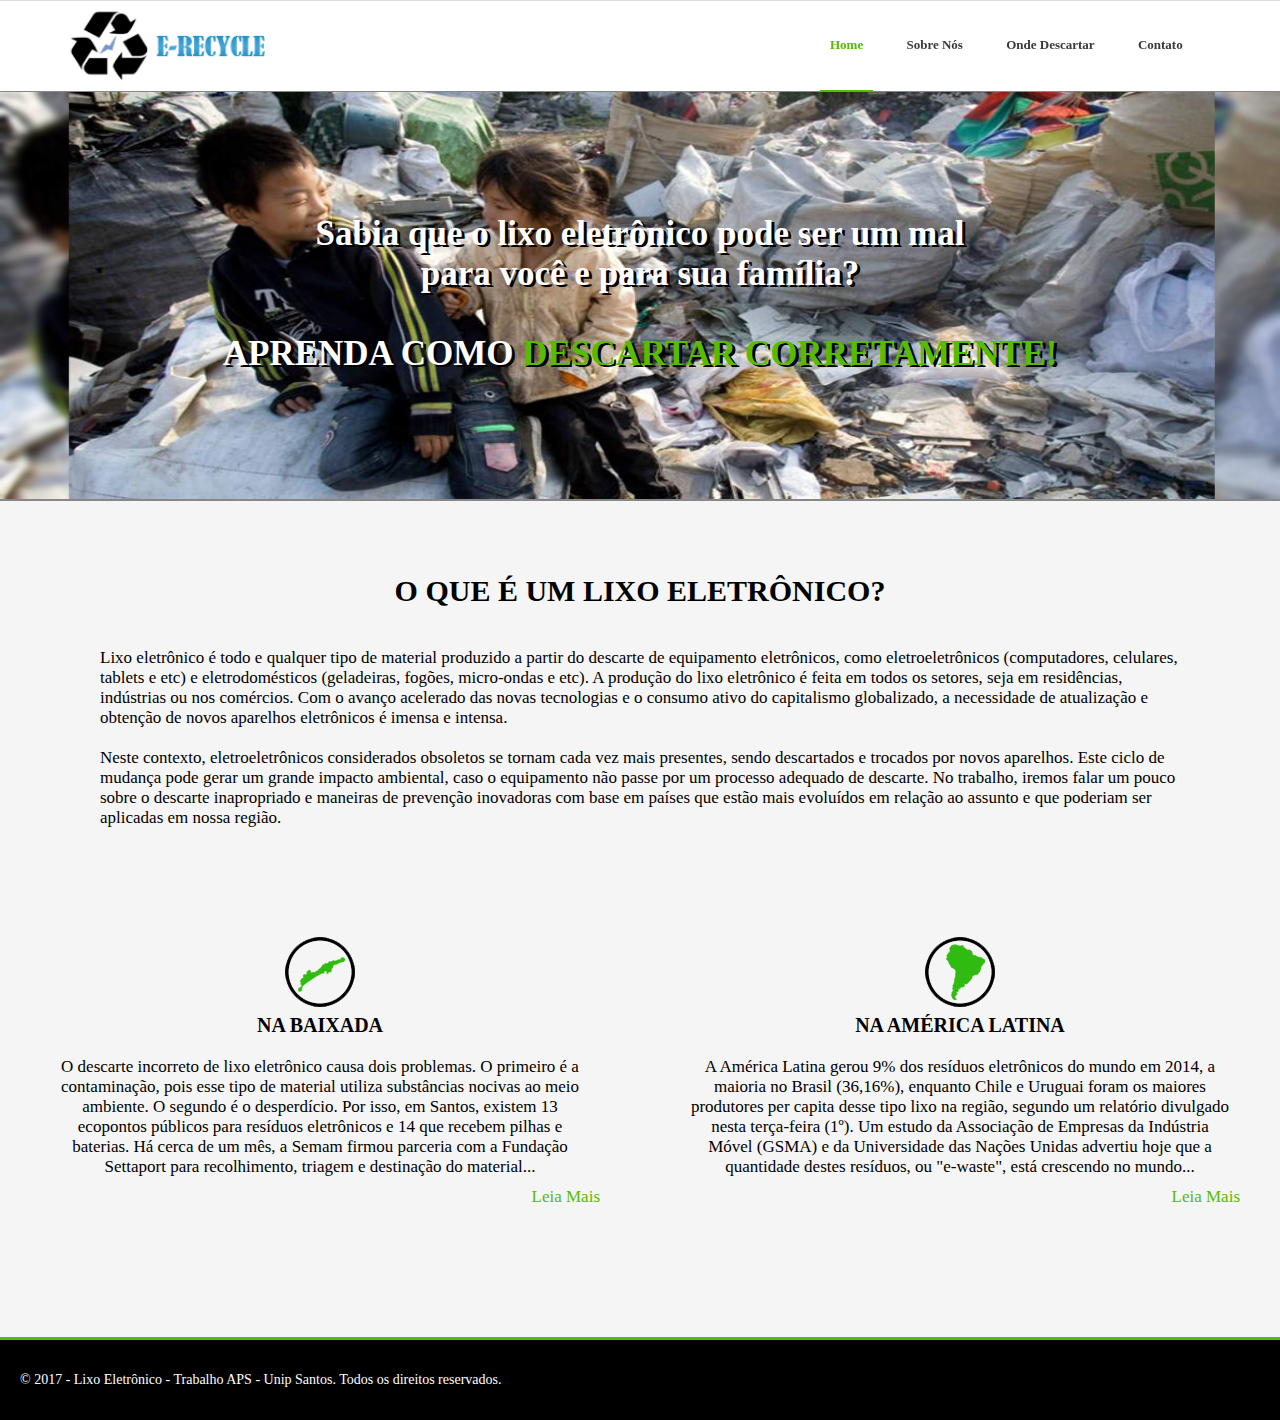
<file: APS1semestre/index.html>
﻿<!DOCTYPE html>
<html lang="pt-br">
	<head>
		<meta charset="utf-8"/>
		<meta name="author" content="Unip"/>
		<meta name="description" content="E-Recycle - Reciclagem de Lixo Eletrônico"/>
		<meta name="keywords" content="lixo, eletrônico, reciclagem, e-lixo, meio-ambiente, sustentabilidade"/>
		<title> E-Recycle | Página Inicial </title>
		<link rel="stylesheet" type="text/css" href="css/740px.css" media="screen and (min-width:0px)"/>
		<link rel="stylesheet" type="text/css" href="css/1050px.css" media="screen and (min-width:757px)"/>			
		<link rel="stylesheet" type="text/css" href="css/main-style.css" media="screen and (min-width:1050px)"/>
		<link rel="shortcut icon" href="img/icon.png">
	</head>

	<body>	
		<!-- Top Menu -->
		<div id="topMenu">
			<a href="#"> <img src="img/logoTopMenu.png" height="90px" width="237px" alt="Logo" class="logoTopMenu"/> </a>
		</div>
		<div id="buttonsTopMenu">
			<ul class="ulButtonsTopMenu">
				<a href="#"> <li class="liButtonsTopMenu-Selected"> Home </li> </a>
				<a href="Sobre.html"> <li class="liButtonsTopMenu"> Sobre Nós </li> </a>
				<a href="OndeDescartar.html"> <li class="liButtonsTopMenu"> Onde Descartar </li> </a>
				<a href="Contato.html"> <li class="liButtonsTopMenu"> Contato </li> </a>
			</ul>
		</div>
		
		<div id="fadeIn">
		
		<!-- Top Body -->
		<div id="topBody">
			<p class="textTopBody">
				Sabia que o lixo eletrônico pode ser um mal</br>para você e para sua família? </br> </br>
				APRENDA COMO <a href="OndeDescartar.html"> DESCARTAR CORRETAMENTE! </a>
			</p>
		</div>
		
		<!-- Middle Body -->
		<div id="middleBody"> 
			<a id="tips">
				<p class="titleMiddleBody"> O QUE É UM LIXO ELETRÔNICO? </p>
			</a>
			<p class="textMiddleBody">
				Lixo eletrônico é todo e qualquer tipo de material
				produzido a partir do descarte de equipamento eletrônicos, como eletroeletrônicos (computadores, celulares, tablets e etc)
				e eletrodomésticos (geladeiras, fogões, micro-ondas e etc).
				A produção do lixo eletrônico é feita em todos os setores, seja em residências, indústrias ou nos comércios. Com o avanço
				acelerado das novas tecnologias e o consumo ativo do capitalismo globalizado, a necessidade de atualização e obtenção de novos
				aparelhos eletrônicos é imensa e intensa.</br></br>
				Neste contexto, eletroeletrônicos considerados
				obsoletos se tornam cada vez mais presentes, sendo descartados e trocados por novos aparelhos. Este ciclo de mudança pode gerar
				um grande impacto ambiental, caso o equipamento não passe por um processo adequado de descarte.
				No trabalho, iremos falar um pouco sobre o descarte inapropriado e maneiras de prevenção inovadoras com base em países que
				estão mais evoluídos em relação ao assunto e que poderiam ser aplicadas em nossa região.
			</p>
		</div>
		
		<!-- Bottom Body -->
		<div id="bottomBody">
			<div id="bottomBodyLeft"> 
				<center> <a href="NaBaixada.html"> <img src="img/iconBottomBody-NaBaixada.png" alt="Icone - Na Baixada" class="iconBottomBody"/> </a> </center>
				<p class="titleBottomBody"> <a href="NaBaixada.html"> NA BAIXADA </a> </p>
				<p class="textBottomBody">
					O descarte incorreto de lixo eletrônico causa dois problemas. O primeiro é a contaminação,
					pois esse tipo de material utiliza substâncias nocivas ao meio ambiente. O segundo é o desperdício.
					Por isso, em Santos, existem 13 ecopontos públicos para resíduos eletrônicos e 14 que recebem pilhas e baterias.
					Há cerca de um mês, a Semam firmou parceria com a Fundação Settaport para recolhimento, triagem e destinação do material...
				</p>
				<p class="readMore"> <a href="NaBaixada.html"> Leia Mais </a> </p>
			</div>
			<div id="bottomBodyRight"> 
				<center> <a href="NaAmerica.html"> <img src="img/iconBottomBody-NaAmerica.png" alt="Icone - Na América Latina" class="iconBottomBody"/> </a> </center>
				<p class="titleBottomBody"> <a href="NaAmerica.html"> NA AMÉRICA LATINA </a> </p>
				<p class="textBottomBody">
					A América Latina gerou 9% dos resíduos eletrônicos do mundo em 2014, a maioria no Brasil (36,16%), enquanto Chile e Uruguai
					foram os maiores produtores per capita desse tipo lixo na região, segundo um relatório divulgado nesta terça-feira (1º).
					Um estudo da Associação de Empresas da Indústria Móvel (GSMA) e da Universidade das Nações Unidas advertiu hoje que a
					quantidade destes resíduos, ou "e-waste", está crescendo no mundo...
				</p>
				<p class="readMore"> <a href="NaAmerica.html"> Leia Mais </a> </p>
			</div>
		</div>
		
		<!-- Footer -->
		<div id="footer">
			<p class="textFooter"> © 2017 - Lixo Eletrônico - Trabalho APS - Unip Santos. Todos os direitos reservados. </p>
		</div>
		
		</div>
	</body>
</html>
</file>
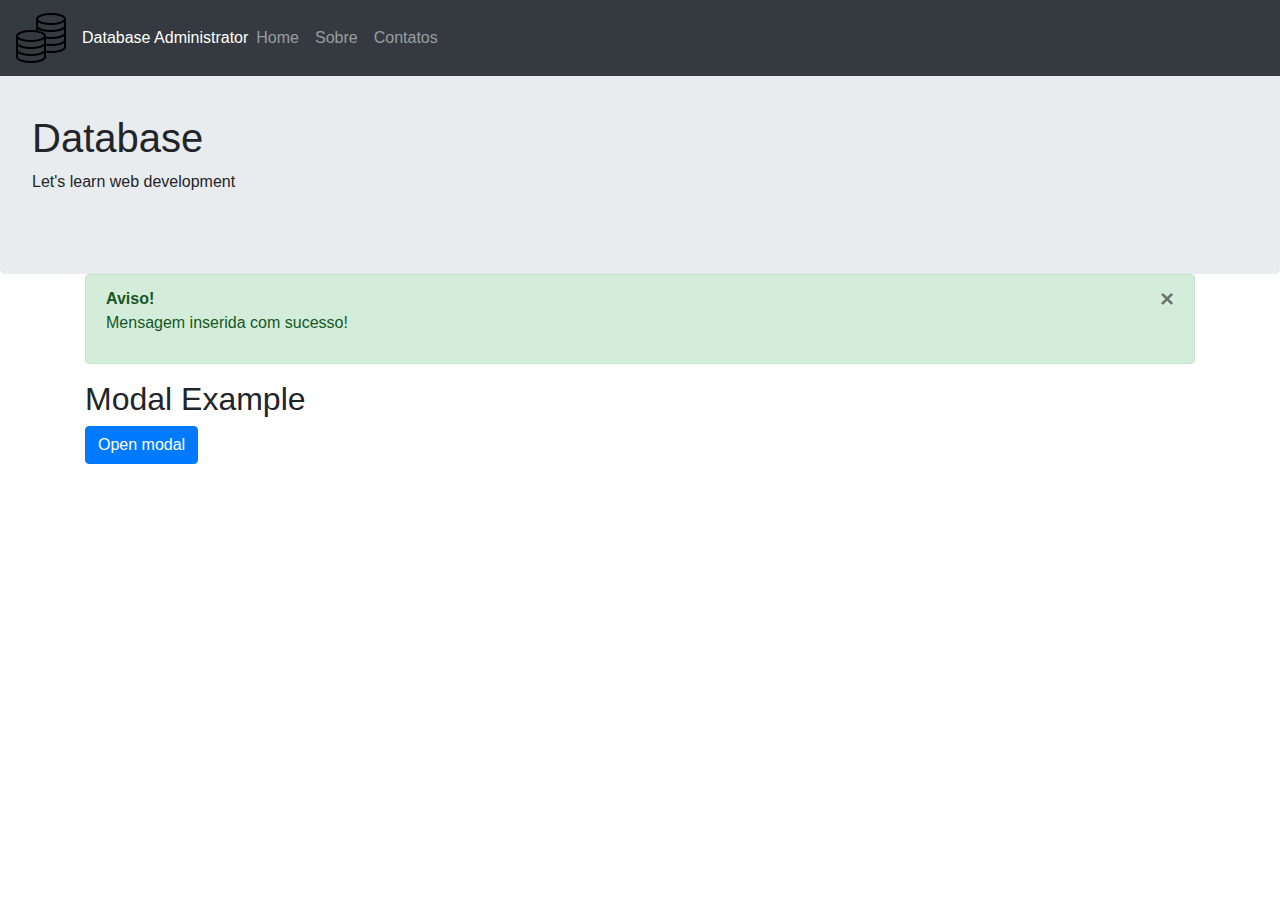
<file: responsive menu - bootstrap/index.html>
<!DOCTYPE html>
<html lang="pt-br">
<head>
    <meta charset="UTF-8">
    <meta name="viewport" content="width=device-width, initial-scale=1.0">
    <title>teste</title>
    <script src="js/jquery-2.1.3.min.js"></script>
    <link rel="stylesheet" href="css/bootstrap.min.css">
    <script src="js/bootstrap.min.js"></script>
    <link rel="stylesheet" href="css/estilo.css">
    <script src="js/mostrar_senha.js"></script>
</head>
<body>
  <div class="jumbotron">
  <h1>Database</h1>
  <p>Let's learn web development</p>
  </div>
    <!-- bg-primary, bg-success, bg-warning, bg-info and bg-danger sticky-top -->
    <nav class="navbar navbar-expand-md navbar-dark bg-dark fixed-top">
        
        <button class="navbar-toggler" data-toggle="collapse" data-target="#collapse_target">
           <span class="navbar-toggler-icon"></span>
        </button>
        
        <a class="navbar-brand" href="index.html"><img src="imgs/database.png"></a>
        <div class="collapse navbar-collapse" id="collapse_target">
        
        <span class="navbar-text">Database Administrator</span>
        
        <ul class="navbar-nav">
          <li class="nav-item">
            <a class="nav-link" href="#">Home</a>
          </li>
          <li class="nav-item">
            <a class="nav-link" href="#">Sobre</a>
          </li>
          <li class="nav-item">
            <a class="nav-link" href="#">Contatos</a>
          </li>
        </ul>
      </div>
      </nav>
    
    
    <!-- corpo da pagina -->
        <div class="container">
          
          <div class="alert alert-success">
            <button class="close" data-dismiss="alert" aria-label="Fechar">
              <span aria-hidden="true">&times;</span>
            </button>
            <strong>Aviso!</strong><p>Mensagem inserida com sucesso!</p>
              
          </div>
          
          <h2>Modal Example</h2>
          <!-- Button to Open the Modal -->
          <button type="button" class="btn btn-primary" data-toggle="modal" data-target="#myModal">
            Open modal
          </button>
           
          
          <!-- The Modal -->
          <div class="modal" id="myModal">
            <div class="modal-dialog">
              <div class="modal-content">
                              
                <!-- Modal Header -->
                <div class="modal-header">
                  <h4 class="modal-title">Modal Heading</h4>
                  <button type="button" class="close" data-dismiss="modal">&times;</button>
                </div>
                
                <!-- Modal body -->
                <div class="modal-body">
                  
                  <form action="#" method="POST">
                      <div class="form-group">
                        <label for="email">seu Email:</label>
                        <input type="email" class="form-control" placeholder="Entre com o email" required id="email">
                      </div>
                      <div class="form-group">
                        <label for="pwd">sua senha:</label>
                        <input type="password" class="form-control" placeholder="Entre com a sua senha" required maxlength="14" id="pwd">
                      </div>
                      <img src="imgs/eye_26px.png" onclick="mostrarSenha()" id="cursor">
                      <div class="form-group form-check">
                        <label class="form-check-label">
                          <input class="form-check-input" type="checkbox"> lembrar-me
                        </label>
                      </div>
                     <!-- <button type="submit" class="btn btn-success">Entrar</button> -->
                     <input type="submit" class="btn btn-success" value="Entrar">
                    </form> 
                </div>
                
                <!-- Modal footer -->
                <div class="modal-footer">
                  <button type="button" class="btn btn-danger" data-dismiss="modal">Close</button>
                </div>
                
              </div>
            </div>
          </div>
          
        </div>
</body>
</html>
</file>
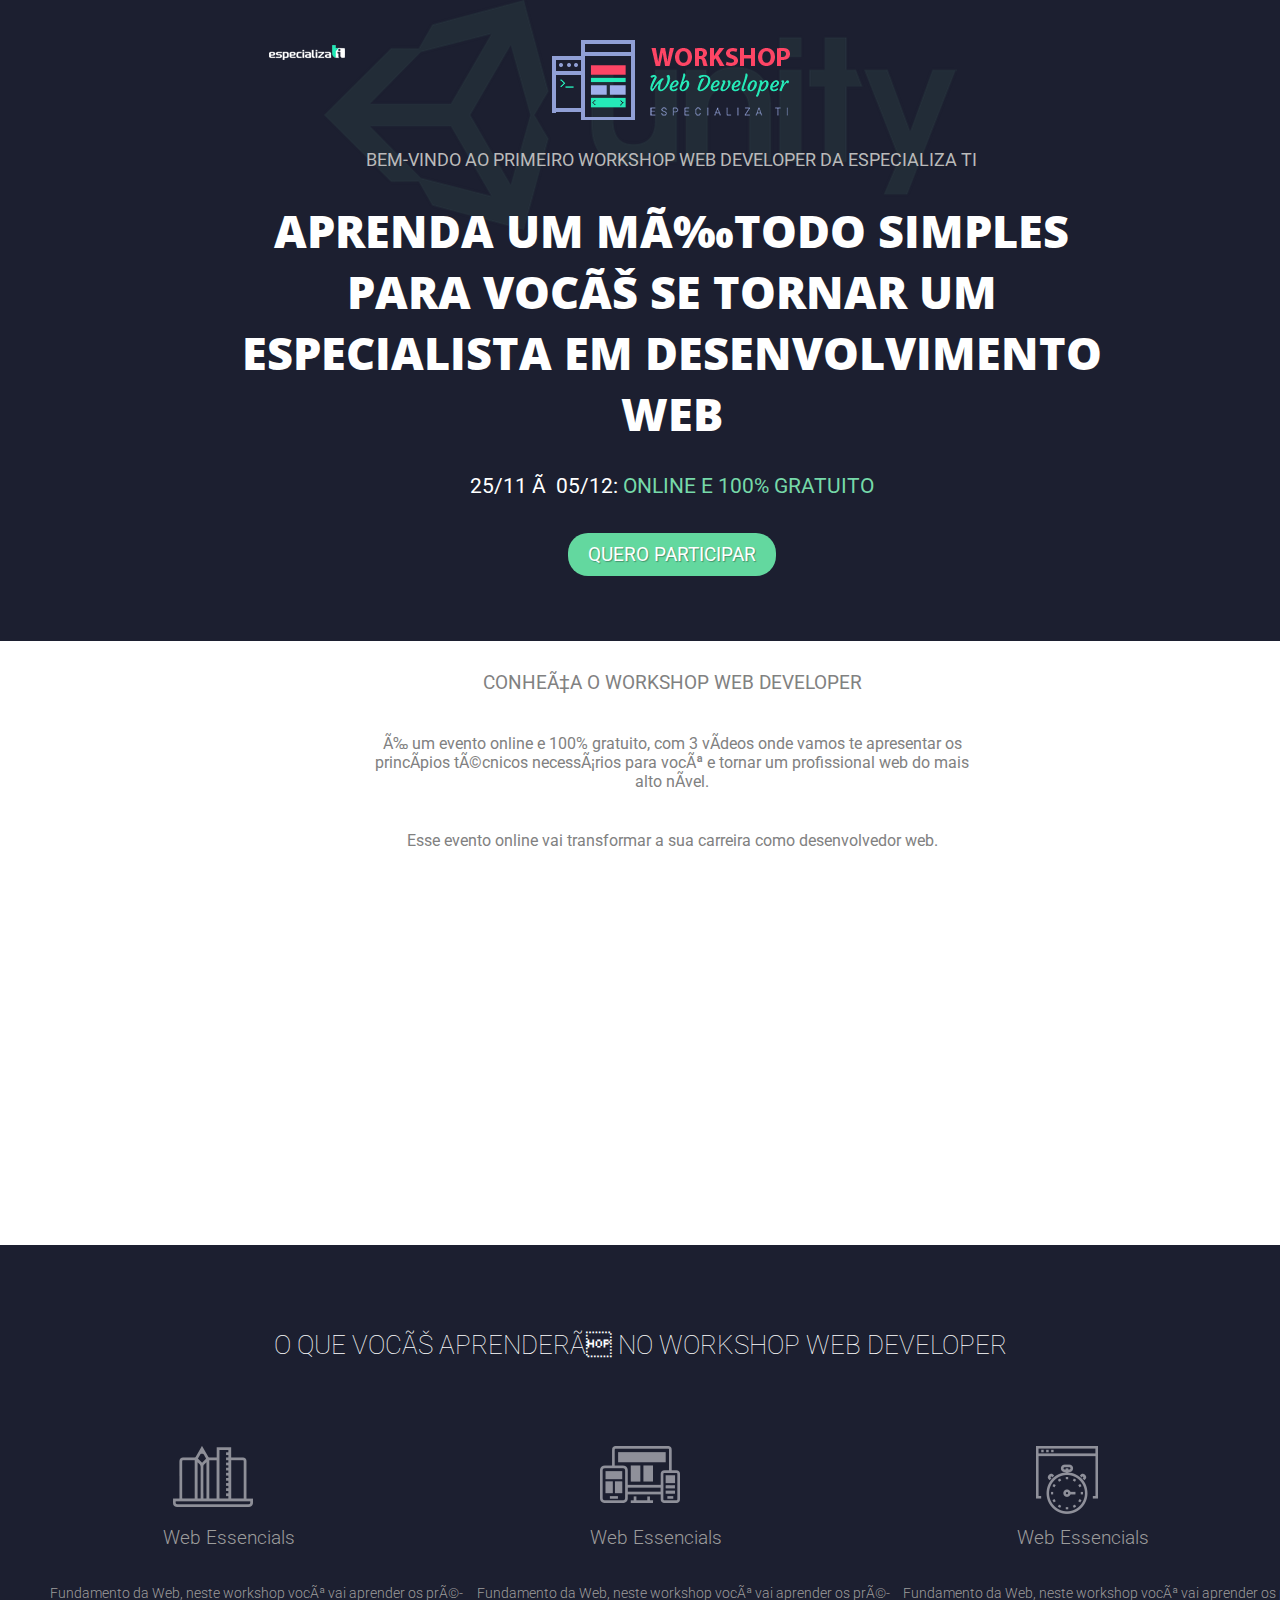
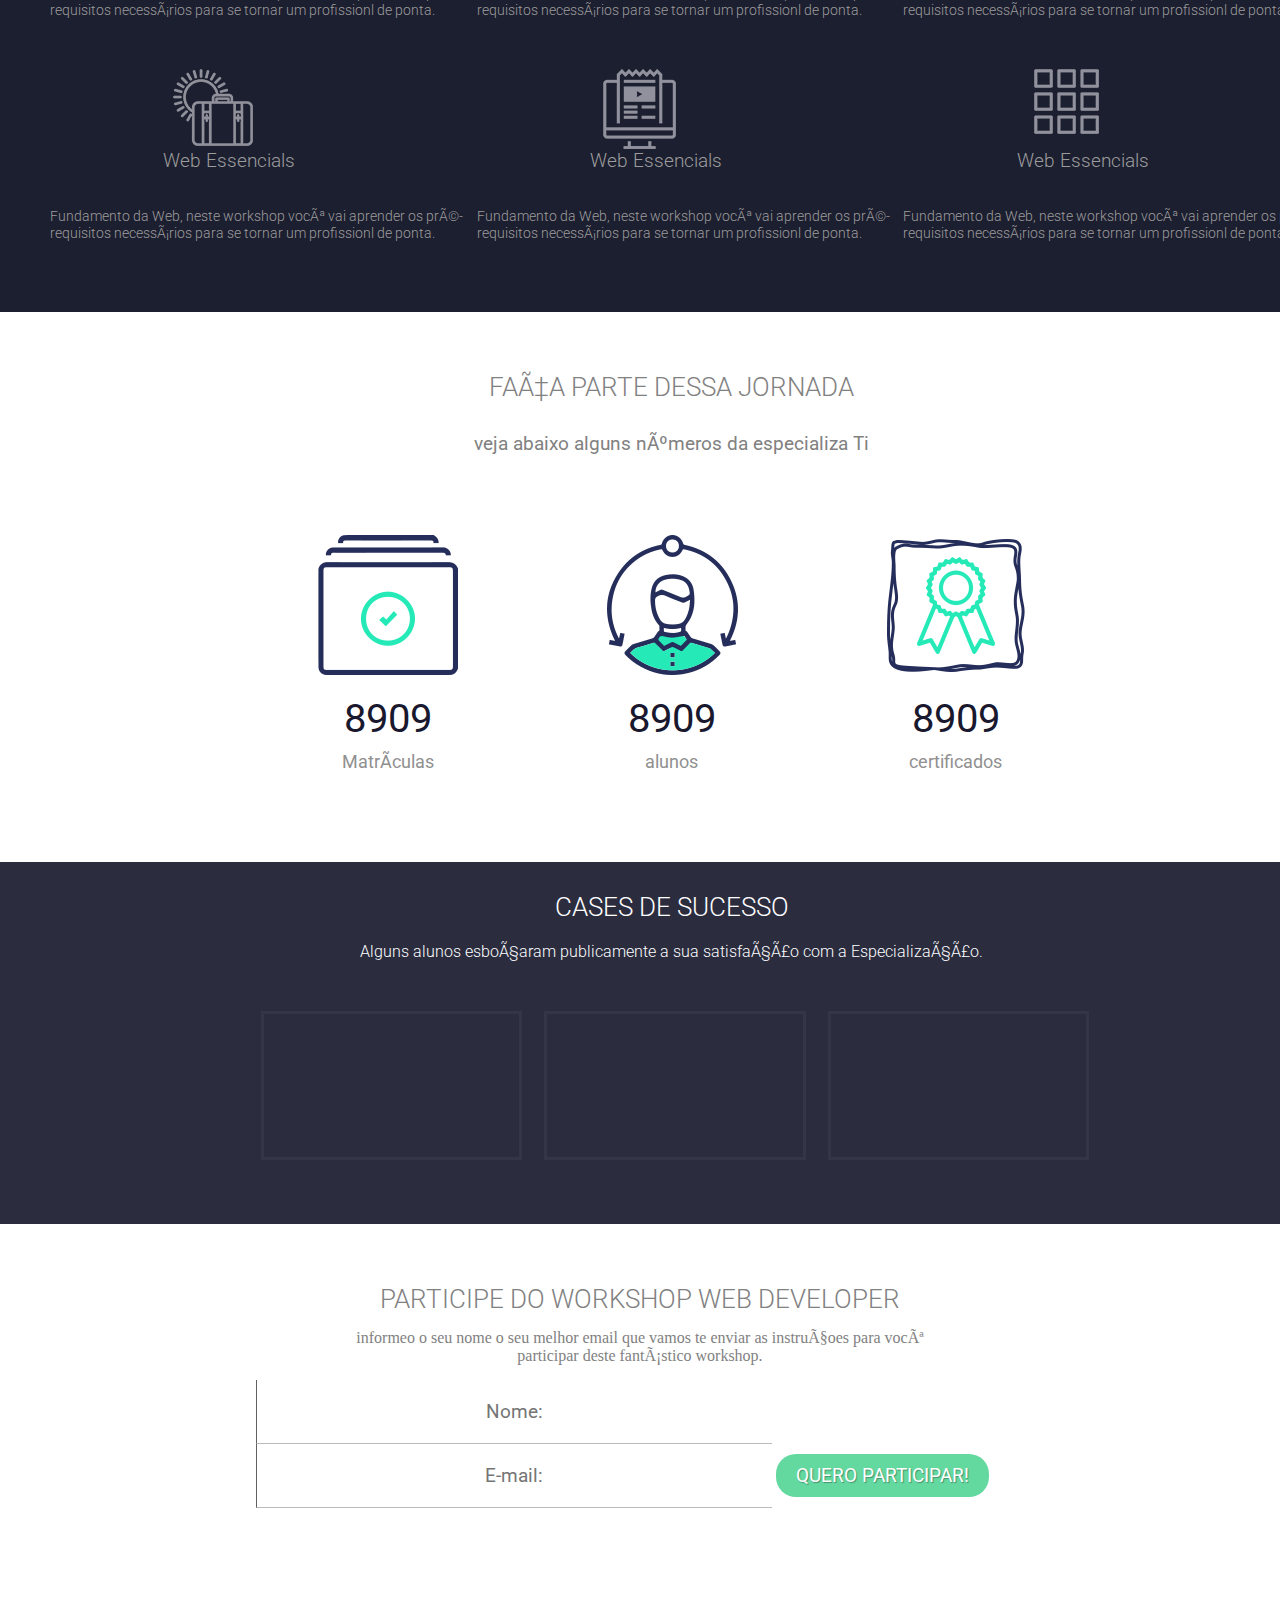
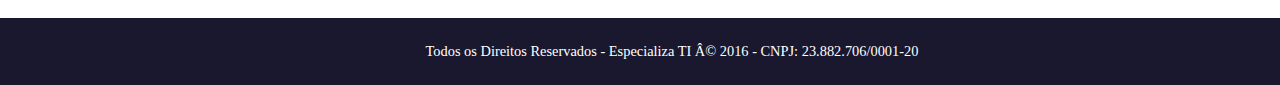
<file: Site Curso Udemy/index.html>
<!DOCTYPE html>
<html>
    <head> 
	    <meta charset="uft-8">
	    <title>Workshop web Developer - Especialista TI</title> 
    <!--CSS-->
    <link rel="stylesheet" type="text/css" href="css/estilo.css">

    <!--CSS Responsive-->
    <link rel="stylesheet" type="text/css" href="css/estilo-responsivo.css">

    <!--Google Fonts-->
    <link href="https://fonts.googleapis.com/css?family=Open+Sans:400,800|Roboto:100,300,400,,500,700,900" rel="stylesheet">
  
    <!--faviicon icone na aba da página-->
    <link rel="icon" type="image/png" href="images/favicon.png">

    </head>
<body>
   <div class="container">
    <header class="header-top">
    <div class="content">
    <div class="logo"></div>
    	  
    <p>BEM-VINDO AO PRIMEIRO WORKSHOP WEB DEVELOPER DA ESPECIALIZA TI</p>
    	  
    	  <h1>APRENDA UM MÉTODO SIMPLES PARA VOCÊ SE TORNAR UM ESPECIALISTA EM DESENVOLVIMENTO WEB</h1>
    	  
    	  <h2>25/11 à 05/12: <span>online e 100% gratuito</span></h2>

    	  <div class="btn-participar">
    	      <a href="http://www.google.com.br">quero participar</a>
    	    </div>
    	  </div>
    	 </div><!--content-->
    	</header><!--header top-->
         <section class="content-two">
              <div class="content">
              <h3>CONHEÇA O WORKSHOP WEB DEVELOPER</h3>
              <p>É um evento online e 100% gratuito, com 3 vídeos onde vamos te apresentar os princípios técnicos necessários para você e tornar um profissional web do mais alto nível.</p>
              <p>Esse evento online vai transformar a sua carreira como desenvolvedor web.</p>

              <div class="video">
                  <div class="show-video">
                    <iframe width="560" height="315" src="https://www.youtube.com/embed/1STRnoJx3rI" frameborder="0" allow="autoplay; encrypted-media" allowfullscreen></iframe>
              </div>
              </div>
            </section><!--Content Two-->

            <section class="content-details">
                <div class="content"></div>
                    <h3>O QUE VOCÊ APRENDERÁ NO WORKSHOP WEB DEVELOPER</h3>

                    <div class="content-itens">
                       <article class="content-item">
                         <h3>Web Essencials</h3>
                         <p>Fundamento da Web, neste workshop você vai aprender os pré-requisitos necessários para se tornar um profissionl de ponta.</p>
                       </article>
                       <article class="content-item">
                         <h3>Web Essencials</h3>
                         <p>Fundamento da Web, neste workshop você vai aprender os pré-requisitos necessários para se tornar um profissionl de ponta.</p>
                       </article>
                       <article class="content-item">
                         <h3>Web Essencials</h3>
                         <p>Fundamento da Web, neste workshop você vai aprender os pré-requisitos necessários para se tornar um profissionl de ponta.</p>
                       </article>
                       <article class="content-item">
                         <h3>Web Essencials</h3>
                         <p>Fundamento da Web, neste workshop você vai aprender os pré-requisitos necessários para se tornar um profissionl de ponta.</p>
                       </article>
                       <article class="content-item">
                         <h3>Web Essencials</h3>
                         <p>Fundamento da Web, neste workshop você vai aprender os pré-requisitos necessários para se tornar um profissionl de ponta.</p>
                       </article>
                       <article class="content-item">
                         <h3>Web Essencials</h3>
                         <p>Fundamento da Web, neste workshop você vai aprender os pré-requisitos necessários para se tornar um profissionl de ponta.</p>
                       </article>
                </div><!--Content Itens-->
              </div>
            </section><!--Content Details-->

          <div class="content">
             <section class="statistic">
                <h3>FAÇA PARTE DESSA JORNADA</h3>
                <p>veja abaixo alguns números da especializa Ti</p>

                <div class="statistic-itens">
                    <article class="statistic-item">
                      <h3>8909</h3>
                      <p>Matrículas</p>
                    </article>
                    <article class="statistic-item">
                      <h3>8909</h3>
                      <p>alunos</p>
                    </article>
                    <article class="statistic-item">
                      <h3>8909</h3>
                      <p>certificados</p>
                    </article>
              </div><!--statistic itens-->
            </section><!--Statistic-->
          </div>

          <section class="cases">
              <div class="content">
                <h3>CASES DE SUCESSO</h3>
                <p>Alguns alunos esboçaram publicamente a sua satisfação com a Especialização.</p>

                <div class="cases-video">
                  <div class="case-video">
                  <div class="show-video">
                    <iframe class="iframe-embed-video" width="560" height="315" src="https://www.youtube.com/embed/1STRnoJx3rI" frameborder="0" allow="autoplay; encrypted-media" allowfullscreen></iframe>
                  </div>
                </div>
                <div class="case-video">
                  <div class="show-video">
                    <iframe class="iframe-embed-video" width="560" height="315" src="https://www.youtube.com/embed/1STRnoJx3rI" frameborder="0" allow="autoplay; encrypted-media" allowfullscreen></iframe>
                  </div>
                </div>
                <div class="case-video">
                  <div class="show-video">
                    <iframe class="iframe-embed-video" width="560" height="315" src="https://www.youtube.com/embed/1STRnoJx3rI" frameborder="0" allow="autoplay; encrypted-media" allowfullscreen></iframe>
                  </div>
                </div>
              </div><!--Cases Video-->
            </div>
          </section><!--Cases-->

          <section class="newsletter">
              <div class="content-newsletter">
               <h3>PARTICIPE DO WORKSHOP WEB DEVELOPER</h3>
               <p>informeo o seu nome o seu melhor email que vamos te enviar as instruçoes para você participar deste fantástico workshop.</p>

               <div class="form">
                <form class="form-newsletter">
                     <input type="text" name="nome" placeholder="Nome:">
                     <input type="email" name="email" placeholder="E-mail:"> 

                     <button>Quero Participar!</button>
                 </form>
              </div>
            </div>
         </section><!--Newsletter-->

         <footer class="footer-ws">
           <div class="content">
               <h4>Todos os Direitos Reservados - Especializa TI © 2016 - CNPJ: 23.882.706/0001-20</h4>
         </footer>
     </div><!--conteiner-->

</body>
</html>
</file>
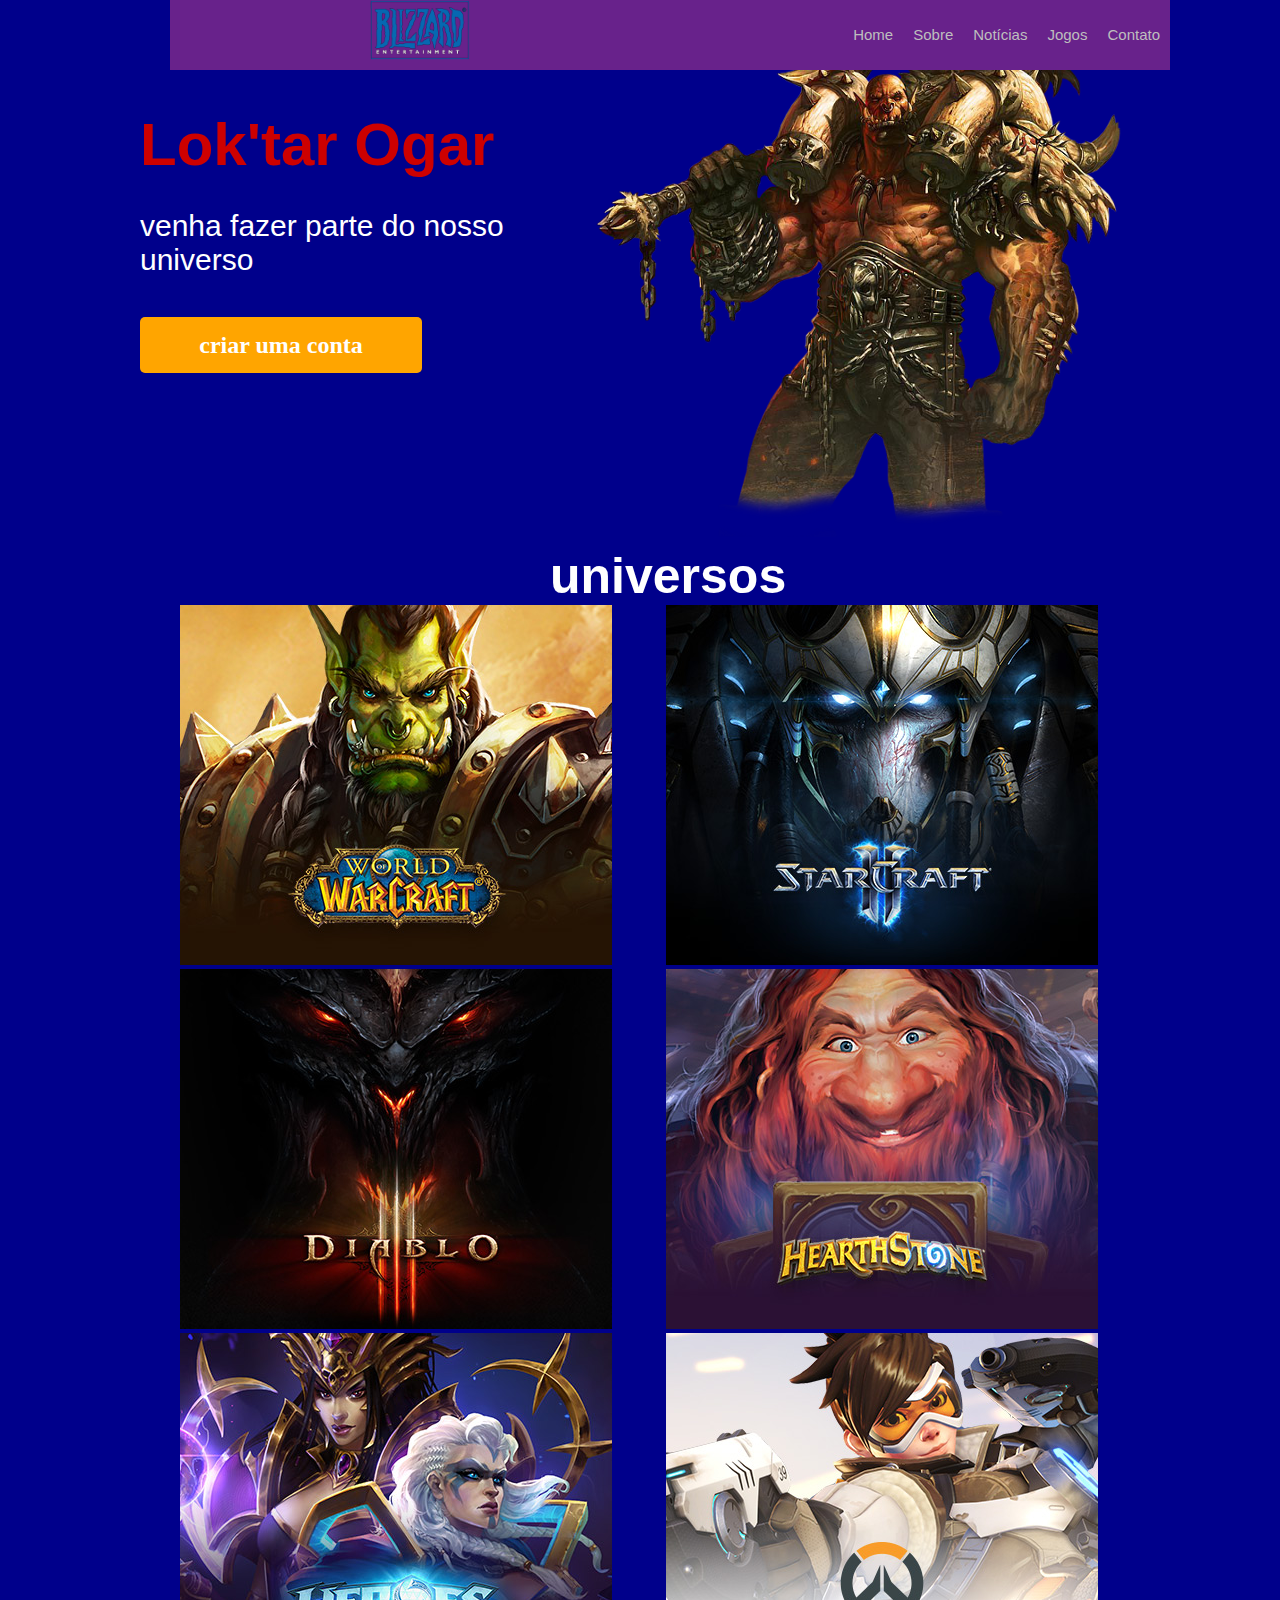
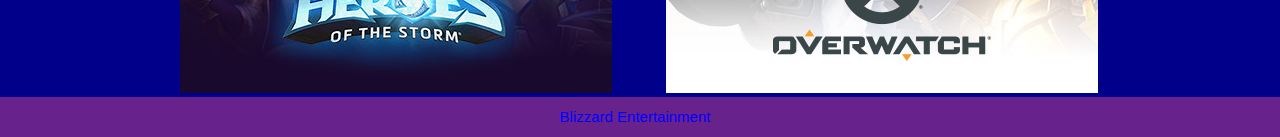
<file: Site simples/index.html>
<!DOCTYPE html>
<meta charset="utf-8"> 
    <head>  
       <link rel="stylesheet" type="text/css" href="css/estilo.css">
     
     <link rel="icon" type="image/png" href="imagens/icone.png">
 
       <title>Blizzard entertainment</title>
      </head> 
    <body>  
    	<div class="topo">
          
    	   <div class="topointerior">
    	      <div class="logoblizzard">
                 <img src="imagens/logo.png" width="100">
    	   
    	   <div class="menu">
             
             <ul>
             	<li>Home</li>
             	<li>Sobre</li>
             	<li>Notícias</li>
             	<li>Jogos</li>
    	        <li>Contato</li>
    	       </ul>
    	    
    	   </div>
    	 </div>
      </div>
    </div>
       
       <div class="banner">
          <div class="bannerinterior">
             <div class="banneresquerda">
                <div class="frase1">
                    Lok'tar Ogar
                </div>
              <div class="frase2">
                  venha fazer parte do nosso<br>universo
              </div> 
             <div class="botao">
                  criar uma conta
             </div>
          </div>
      
      <div class="bannerdireita">  
         <img src="imagens/garrosh.png">
     </div>
    </div>
   </div>

   <div class="conteudo">
      <div class="universos">
                  universos
          </div>
          <div class="conteudointerno">
          <div class="fotos">
              <img src="imagens/wow.jpg" />
              <img src="imagens/starcraft.jpg" />
              <img src="imagens/diablo3.jpg" />
              <img src="imagens/hearthstone.jpg" />
              <img src="imagens/heroesofthestorm.jpg" />
              <img src="imagens/overwatch.jpg" />
          </div>
      </div>
  </div>
  
  <div class="rodape">
      <div class="suaempresa">
       Blizzard Entertainment
   </div>
     </div>

</body> 
</html>
</file>
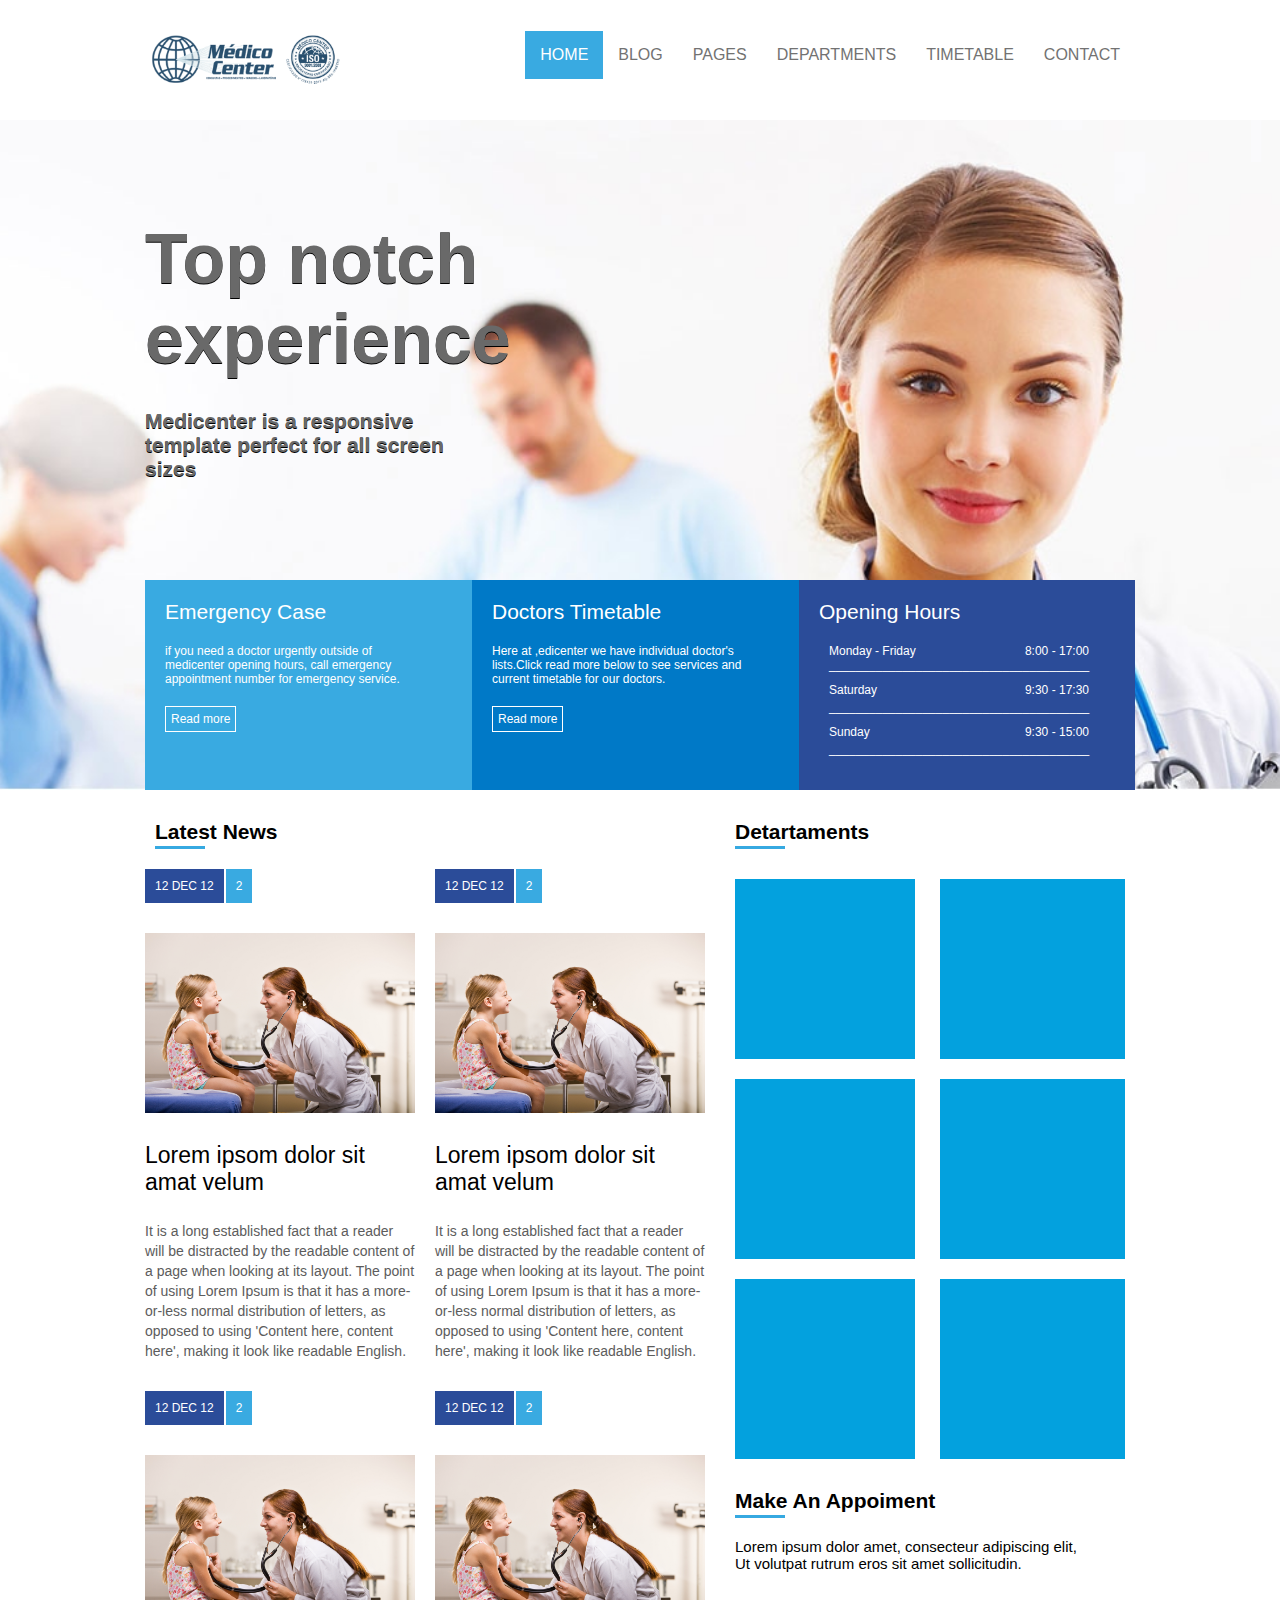
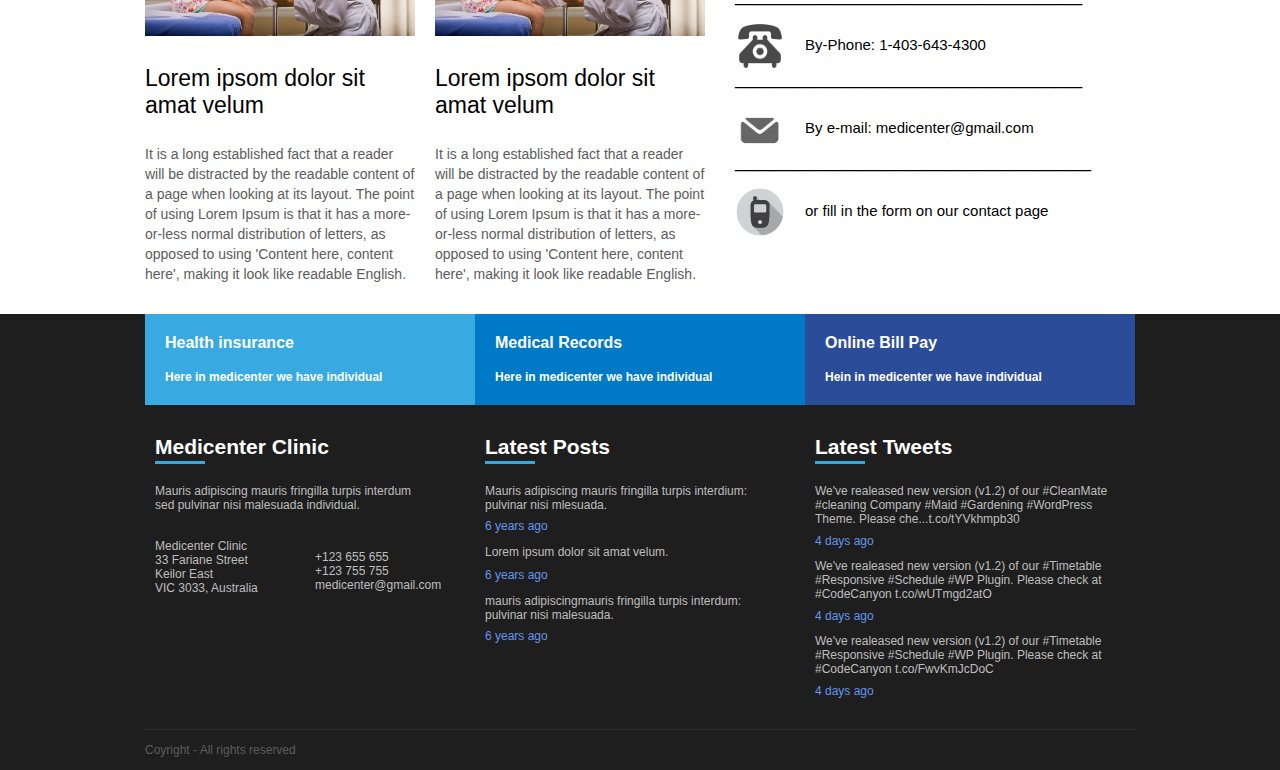
<file: Site HTML com flexbox/media center/index.html>
<!DOCTYPE html>
<html>
	<head>
	   <meta charset="utf-8" />
		<meta name="viewport" content="width=device-width,user-scalable=0" /> <!-- va largura do site vai ter a largura de qualquer dispositivo e o zoom=0 -->
	  <link rel="stylesheet" type="text/css" href="assets/css/template.css" />

    <link rel="stylesheet" type="text/css" href="assets/css/responsividade.css" />

    <script type="text/javascript">
     window.onload = function() {
         document.querySelector(".menuMobile").addEventListener("click", function(){
              if (document.querySelector(".menu nav ul").style.display == 'flex') {
                   document.querySelector(".menu nav ul").style.display = 'none';
              } 
              else {
                 document.querySelector(".menu nav ul").style.display = 'flex';
              }
         });
     };
    </script>

	  <title>MediCenter</title>
    
	</head>
	<body>
	   <header>
	   	   <div class="container">
                 <div class="logo">
                 	<a href=""><img src="assets/images/logotipo-medico-center.png" width="200" /></a>
                 </div>
                 <div class="menu">
                   <nav>
                      <div class="menuMobile">
                         <div class="mm_line"></div>
                         <div class="mm_line"></div>
                         <div class="mm_line"></div>
                       </div>
                    	<ul>
                    		<li class="active"><a href="">HOME</a></li>
                    		<li><a href="">BLOG</a></li>
                    		<li><a href="">PAGES</a></li>
                    		<li><a href="">DEPARTMENTS</a></li>
                    		<li><a href="">TIMETABLE</a></li>
                    		<li><a href="">CONTACT</a></li>
                    	</ul>
                    </nav>
               </div>
	   	   </div>
	   </header>

	   <!-- banner -->

	   <section id="banner">
	   	  <div class="container column">
              <div class="banner_headline"> <!-- textos -->
                 <h1>Top notch experience</h1>
                 <h2>Medicenter is a responsive template perfect for all screen sizes</h2>
              </div>
              <div class="banner_options"> <!-- opções -->
              <div class="banner1">
              	<div class="banner_title">Emergency Case</div>
              	<div class="banner_desc">if you need a doctor urgently outside of medicenter opening hours, call emergency appointment number for emergency service.</div>
              	<a href="">Read more</a>
              </div>
              <div class="banner2">
              	<div class="banner_title">Doctors Timetable</div>
              	<div class="banner_desc">Here at ,edicenter we have individual doctor's lists.Click read more below to see services and current timetable for our doctors.</div>
              	<a href="">Read more</a>
              </div>
              <div class="banner3">
              	<div class="banner_title">Opening Hours</div>
              	<div class="banner_desc">
                  <div class="months_hours">
                      <div class="object1month">Monday - Friday</div>
                      <div class="object1hour">8:00 - 17:00</div> <br>
                      _______________________________________ <br>
                      <div class="object2month">Saturday</div>
                      <div class="object2hour">9:30 - 17:30</div> <br><br>
                      _______________________________________ <br>
                      <div class="object3month">Sunday</div>
                      <div class="object3hour">9:30 - 15:00</div> <br><br>
                      _______________________________________
                  </div>
                </div>
              </div>
	   </section>

     <!-- conteúdo -->

     <section id="geral">
          <div class="container">
               <section> <!-- torna o site mais leve -->
                   <div class="widget">
                   <div class="widget_title">
                    <div class="widget_title_text">Latest News</div>
                     <div class="widget_title_text_bar"></div>
                    </div>
                    <div class="widget_body flex">
                        
                    <article>
                      <a href="">
                      <div class="news_data">
                      <div class="news_posted_at">12 DEC 12</div>
                      <div class="news_comments">2</div>
                   </div>
                  <div class="news_thumbnail">
                    <img src="assets/images/dr.jpg" height="300" width="500" />
                    </div>
                    <div class="news_title">
                         Lorem ipsom dolor sit amat velum
                    </div>
                    <div class="news_resume">
                        It is a long established fact that a reader will be distracted
                        by the readable content of a page when looking at its layout.
                        The point of using Lorem Ipsum is that it has a more-or-less
                        normal distribution of letters, as opposed to using 'Content here, content here', making it look like readable English.
                    </div>
                    </a>
                    </article>

                    <article>
                      <a href="">
                      <div class="news_data">
                      <div class="news_posted_at">12 DEC 12</div>
                      <div class="news_comments">2</div>
                   </div>
                  <div class="news_thumbnail">
                    <img src="assets/images/dr.jpg" />
                    </div>
                    <div class="news_title">
                         Lorem ipsom dolor sit amat velum
                    </div>
                    <div class="news_resume">
                        It is a long established fact that a reader will be distracted
                        by the readable content of a page when looking at its layout.
                        The point of using Lorem Ipsum is that it has a more-or-less
                        normal distribution of letters, as opposed to using 'Content here, content here', making it look like readable English.
                    </div>
                    </a>
                    </article>

                    <article>
                      <a href="">
                      <div class="news_data">
                      <div class="news_posted_at">12 DEC 12</div>
                      <div class="news_comments">2</div>
                   </div>
                  <div class="news_thumbnail">
                    <img src="assets/images/dr.jpg" />
                    </div>
                    <div class="news_title">
                         Lorem ipsom dolor sit amat velum
                    </div>
                    <div class="news_resume">
                        It is a long established fact that a reader will be distracted
                        by the readable content of a page when looking at its layout.
                        The point of using Lorem Ipsum is that it has a more-or-less
                        normal distribution of letters, as opposed to using 'Content here, content here', making it look like readable English.
                    </div>
                    </a>
                    </article>

                    <article>
                      <a href="">
                      <div class="news_data">
                      <div class="news_posted_at">12 DEC 12</div>
                      <div class="news_comments">2</div>
                   </div>
                  <div class="news_thumbnail">
                    <img src="assets/images/dr.jpg" />
                    </div>
                    <div class="news_title">
                         Lorem ipsom dolor sit amat velum
                    </div>
                    <div class="news_resume">
                        It is a long established fact that a reader will be distracted
                        by the readable content of a page when looking at its layout.
                        The point of using Lorem Ipsum is that it has a more-or-less
                        normal distribution of letters, as opposed to using 'Content here, content here', making it look like readable English.
                    </div>
                    </a>
                    </article>
                  </div>
                </div>
               </section> 
               <aside> <!-- área lateral -->
                 <div class="widget">
                   <div class="widget_title">
                    <div class="widget_title_text">Detartaments</div>
                     <div class="widget_title_text_bar"></div>
                    
                    </div>
                    <div class="widget_body">
                        <div class="widget_area_quadrado">
                         <div class="quadrado1"></div>
                         <div class="quadrado2"></div>
                         <div class="quadrado3"></div>
                         <div class="quadrado4"></div>
                         <div class="quadrado5"></div>
                         <div class="quadrado6"></div>
                      </div>
                    </div>
                 </div>
                    <div class="widget">
                   <div class="widget_title">
                    <div class="widget_title_text">Make An Appoiment</div>
                     <div class="widget_title_text_bar"></div>
                    </div>
                    <div class="widget_body">
                      <div class="widget_area_consulta">
                         <div class="widget_desc"> 
                          Lorem ipsum dolor amet, consecteur adipiscing elit,<br>
                          Ut volutpat rutrum eros sit amet sollicitudin.
                         </div>
                         _______________________________________
                         <div class="widget_imagem1"> 
                            <a href=""><img src="./assets/images/phone_cinza.png" height="50" width="50"/></a> 
                        </div>
                          <div class="widget_info1">
                            By-Phone: 1-403-643-4300
                         </div>
                         _______________________________________
                         <div class="widget_imagem2">
                            <a href=""><img src="./assets/images/emailcinza.png" height="50" width="50"/></a>
                         </div>
                          <div class="widget_info2">
                              By e-mail: medicenter@gmail.com
                        </div>
                        ________________________________________

                        <div class="widget_imagem3">
                           <a href=""><img src="./assets/images/sprite_celular.png" height="50" width="50"/></a>
                        </div>
                        <div class="widget_info3">
                          or fill in the form on our contact page  
                        </div>
                      </div>
                    </div>
                 </div>
               </aside>
          </div>
     </section>
     <!-- rodapé -->
     <footer> <!-- representa o rodapé do site -->
        <div class="container flexcolumn">
            <div class="footer_menu">
                <div class="fm_1">
                   <a href="">
                    Health insurance <br><br>
                    <div class="fm_1text">
                      Here in medicenter we have individual
                    </div>
                   </a>
                </div>
                <div class="fm_2">
                   <a href="">
                    Medical Records <br><br>
                     <div class="fm_2text">
                       Here in medicenter we have individual
                     </div>
                   </a>
                </div>
                <div class="fm_3">
                  <a href="">
                     Online Bill Pay <br><br>
                     <div class="fm_3text">
                       Hein in medicenter we have individual
                     </div>
                   </a>
                </div>
            </div>
          <div class="footer_area">
             <div class="footer_areaitem">
                <div class="widget">
                   <div class="widget_title">
                    <div class="widget_title_text">Medicenter Clinic</div>
                     <div class="widget_title_text_bar"></div>
                    </div>
                    <div class="widget_body">
                      <div class="textinfo1">
                        Mauris adipiscing mauris fringilla turpis interdum 
                        sed pulvinar nisi malesuada individual.
                       </div>
                       <div class="textinfo2">
                          Medicenter Clinic <br>
                          33 Fariane Street <br>
                          Keilor East <br>
                          VIC 3033, Australia
                        </div>
                        <div class="textinfo3">
                          +123 655 655 <br>
                          +123 755 755 <br>
                          medicenter@gmail.com
                        </div>
                      </div>
                  </div>
             </div>
              <div class="footer_areaitem">
               <div class="widget">
                   <div class="widget_title">
                    <div class="widget_title_text">Latest Posts</div>
                     <div class="widget_title_text_bar"></div>
                    </div>
                    <div class="widget_body">
                       <div class="info">Mauris adipiscing mauris fringilla turpis interdium:<br>
                      pulvinar nisi mlesuada.
                       </div>
                        <div class="infoselect">6 years ago</div>
                        
                        <div class="infolittle">Lorem ipsum dolor sit amat velum.</div>
                        <div class="infoselect">6 years ago</div>
                        
                        <div class="info">mauris adipiscingmauris fringilla turpis interdum:<br>
                          pulvinar nisi malesuada.
                        </div>
                        <div class="infoselect">6 years ago</div>
                      </div>
                  </div>
             </div>
              <div class="footer_areaitem">
               <div class="widget">
                   <div class="widget_title">
                    <div class="widget_title_text">Latest Tweets</div>
                     <div class="widget_title_text_bar"></div>
                    </div>
                    <div class="widget_body">
                       <div class="info2">
                         We've realeased new version (v1.2) of our #CleanMate<br>
                         #cleaning Company #Maid #Gardening #WordPress<br>
                         Theme. Please che...t.co/tYVkhmpb30
                       </div>
                       <div class="info2select">
                         4 days ago
                       </div>

                       <div class="info2">
                         We've realeased new version (v1.2) of our #Timetable<br>
                         #Responsive #Schedule #WP Plugin. Please check at<br>
                         #CodeCanyon t.co/wUTmgd2atO
                       </div>
                       <div class="info2select">
                         4 days ago
                       </div>

                       <div class="info2">
                         We've realeased new version (v1.2) of our #Timetable<br>
                         #Responsive #Schedule #WP Plugin. Please check at<br>
                         #CodeCanyon t.co/FwvKmJcDoC
                       </div>
                       <div class="info2select">
                         4 days ago
                       </div>

                    </div>
                  </div>
                </div>
              </div>
              <div class="footer_copy">
                  Coyright - All rights reserved  
              </div>
             </div>
         </footer>
  
  </body>
</html>
</file>
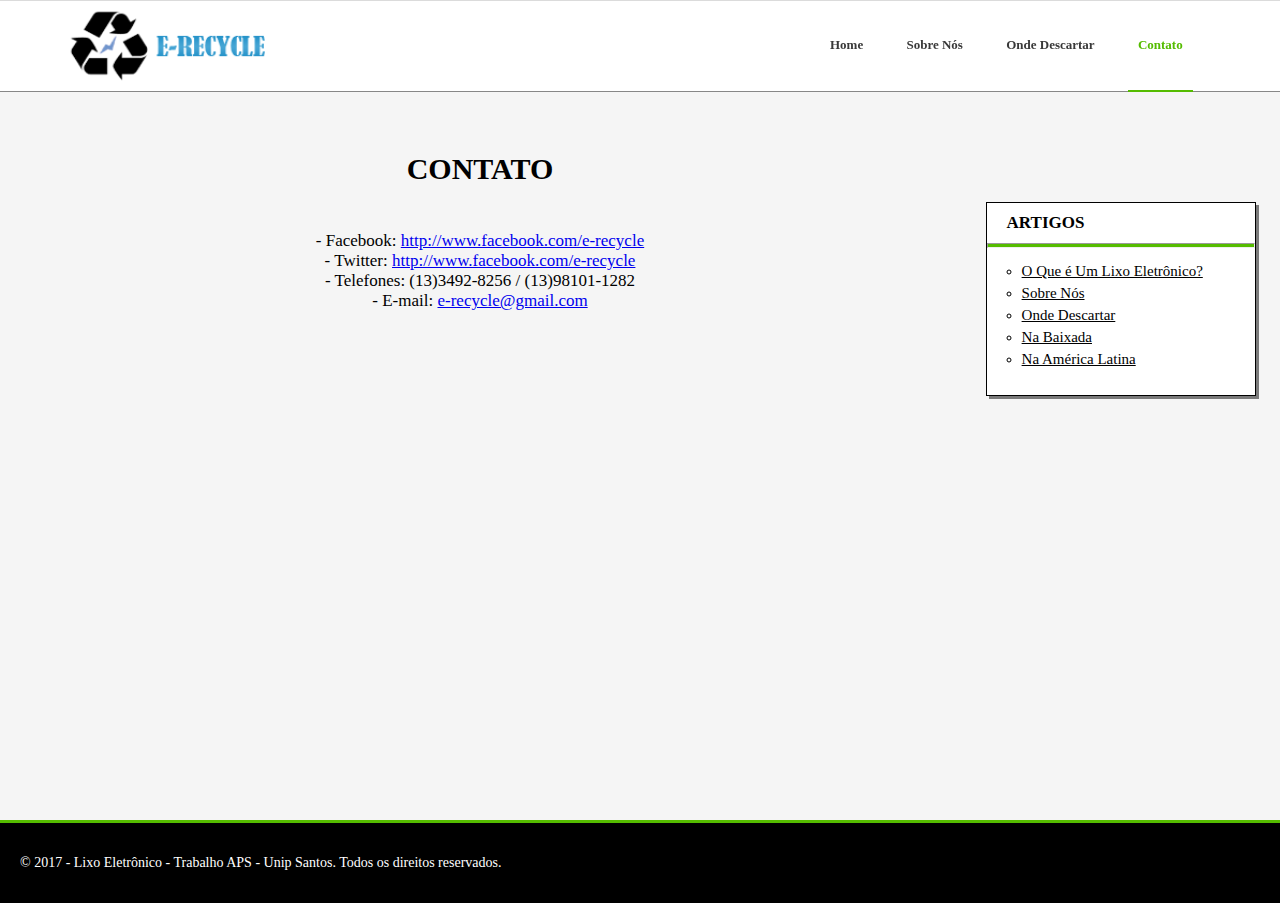
<file: APS1semestre/Contato.html>
﻿<!DOCTYPE html>
<html lang="pt-br">
	<head>
		<meta charset="utf-8"/>
		<meta name="author" content="Unip"/>
		<meta name="description" content="E-Recycle - Reciclagem de Lixo Eletrônico"/>
		<meta name="keywords" content="lixo, eletrônico, reciclagem, e-lixo, meio-ambiente, sustentabilidade"/>
		<title> E-Recycle | Contato </title>
		<link rel="stylesheet" type="text/css" href="css/740px.css" media="screen and (min-width:0px)"/>
		<link rel="stylesheet" type="text/css" href="css/1050px.css" media="screen and (min-width:757px)"/>			
		<link rel="stylesheet" type="text/css" href="css/main-style.css" media="screen and (min-width:1050px)"/>
		<link rel="shortcut icon" href="img/icon.png">
	</head>

	<body>
		<!-- Top Menu -->
		<div id="topMenu">
			<a href="index.html"> <img src="img/logoTopMenu.png" height="90px" width="237px" alt="Logo" class="logoTopMenu"/> </a>
		</div>
		<div id="buttonsTopMenu">
			<ul class="ulButtonsTopMenu">
				<a href="index.html"> <li class="liButtonsTopMenu"> Home </li> </a>
				<a href="Sobre.html"> <li class="liButtonsTopMenu"> Sobre Nós </li> </a>
				<a href="OndeDescartar.html"> <li class="liButtonsTopMenu"> Onde Descartar </li> </a>
				<a href="Contato.html"> <li class="liButtonsTopMenu-Selected"> Contato </li> </a>
			</ul>
		</div>
		
		<div id="fadeIn">
		
		<!-- Article Body -->
		<div id="articleBody"> 
			<div id="txtArticleBody">
				<p class="titleArticleBody">
					CONTATO
				</p>
				<p class="textArticleBody">
					- Facebook: <a href="http://www.facebook.com/e-recycle" target="_blank"> http://www.facebook.com/e-recycle </a> </br>
					- Twitter: <a href="http://www.twitter.com/e-recycle" target="_blank"> http://www.facebook.com/e-recycle</a> </br>
					- Telefones: (13)3492-8256 / (13)98101-1282 </br>
					- E-mail: <a href="mailto:e-recycle@gmail.com"> e-recycle@gmail.com </a>
				</p>
			</div>	
			<div id="menuArticleBody"> 
				<p class="titleMenuArticleBody"> ARTIGOS </p>
				<hr> </hr>
				<ul class="ulMenuArticleBody">
					<li class="liMenuArticleBody"> <a href="index.html"> O Que é Um Lixo Eletrônico? </a> </li>
					<li class="liMenuArticleBody"> <a href="Sobre.html"> Sobre Nós </a> </li>
					<li class="liMenuArticleBody"> <a href="OndeDescartar.html"> Onde Descartar </a> </li>
					<li class="liMenuArticleBody"> <a href="NaBaixada.html"> Na Baixada </a> </li>
					<li class="liMenuArticleBody"> <a href="NaAmerica.html"> Na América Latina </a> </li>
				</ul>
			</div>
		</div>
		
		<!-- contact Footer -->
		<div id="contactFooter">
			<p class="textFooter"> © 2017 - Lixo Eletrônico - Trabalho APS - Unip Santos. Todos os direitos reservados. </p>
		</div>
		
		</div>
	</body>
</html>
</file>
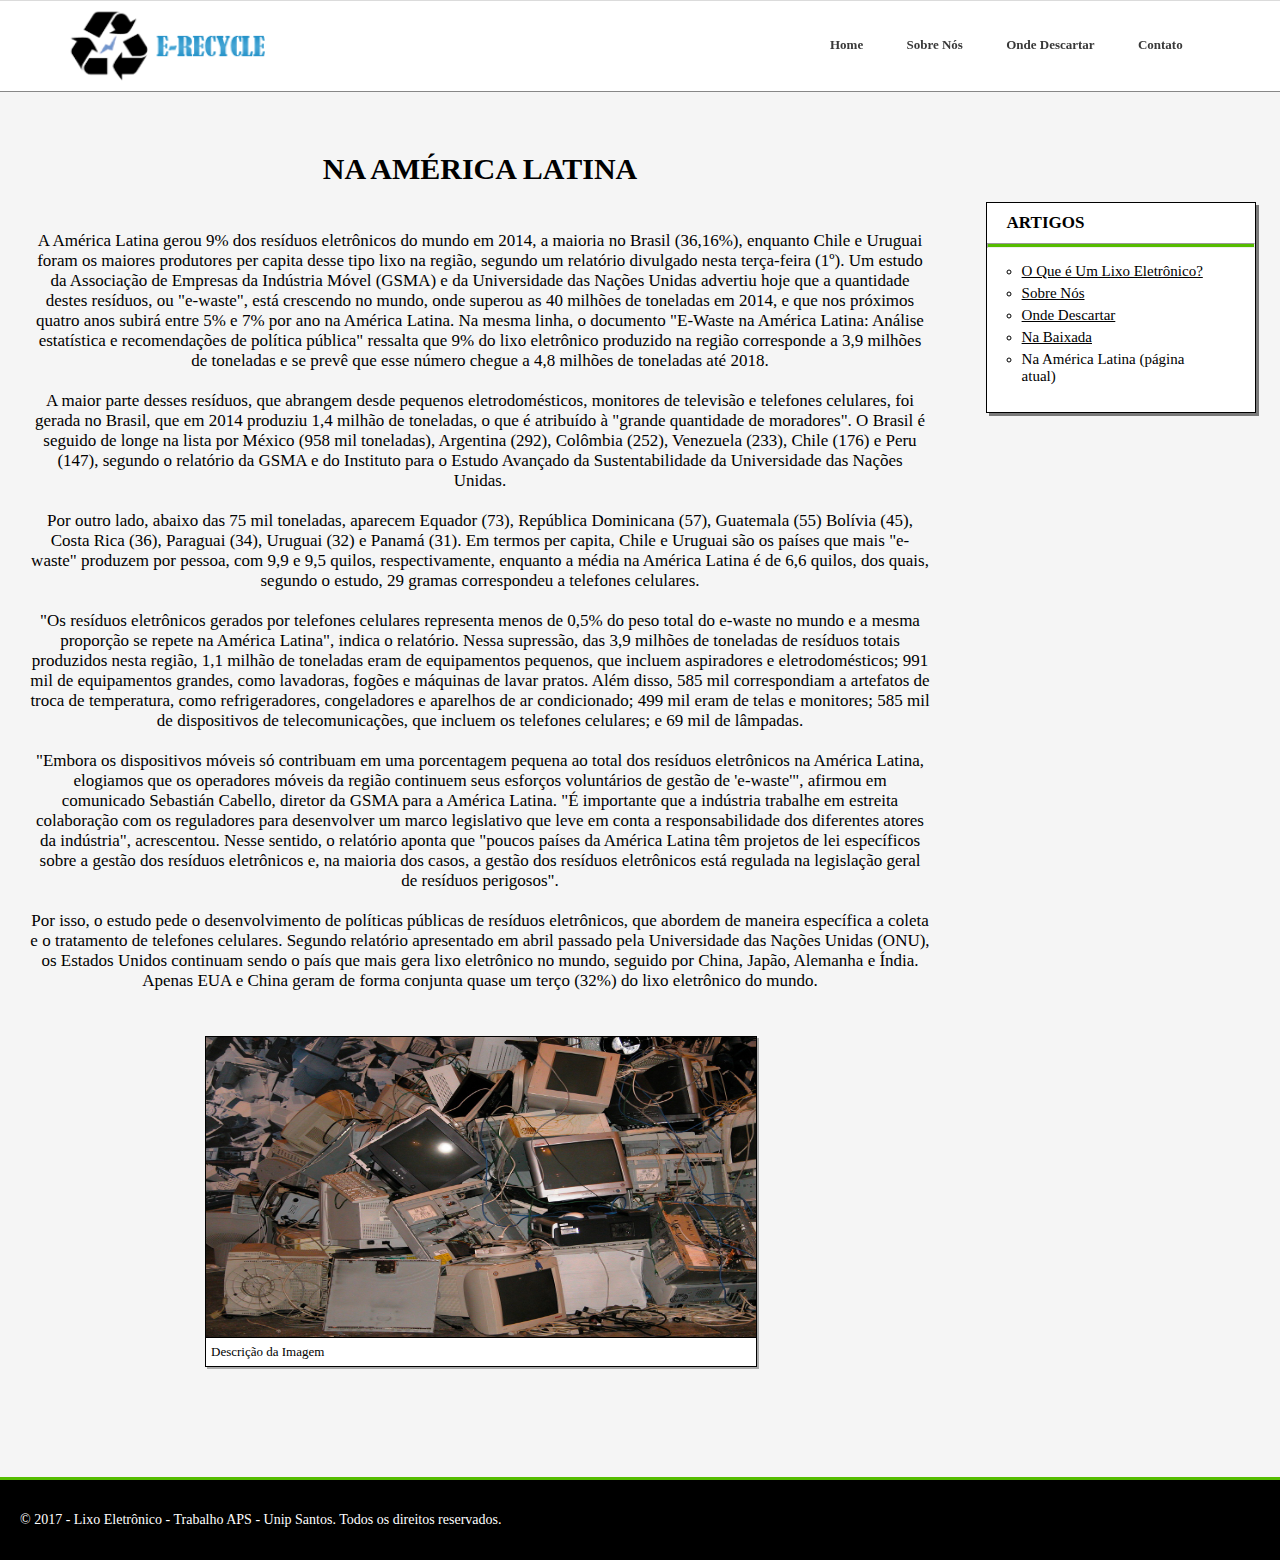
<file: APS1semestre/NaAmerica.html>
﻿<!DOCTYPE html>
<html lang="pt-br">
	<head>
		<meta charset="utf-8"/>
		<meta name="author" content="Unip"/>
		<meta name="description" content="E-Recycle - Reciclagem de Lixo Eletrônico"/>
		<meta name="keywords" content="lixo, eletrônico, reciclagem, e-lixo, meio-ambiente, sustentabilidade"/>
		<title> E-Recycle | Na América </title>
		<link rel="stylesheet" type="text/css" href="css/740px.css" media="screen and (min-width:0px)"/>
		<link rel="stylesheet" type="text/css" href="css/1050px.css" media="screen and (min-width:757px)"/>			
		<link rel="stylesheet" type="text/css" href="css/main-style.css" media="screen and (min-width:1050px)"/>
		<link rel="shortcut icon" href="img/icon.png">
	</head>

	<body>
		<!-- Top Menu -->
		<div id="topMenu">
			<a href="index.html"> <img src="img/logoTopMenu.png" height="90px" width="237px" alt="Logo" class="logoTopMenu"/> </a>
		</div>
		<div id="buttonsTopMenu">
			<ul class="ulButtonsTopMenu">
				<a href="index.html"> <li class="liButtonsTopMenu"> Home </li> </a>
				<a href="Sobre.html"> <li class="liButtonsTopMenu"> Sobre Nós </li> </a>
				<a href="OndeDescartar.html"> <li class="liButtonsTopMenu"> Onde Descartar </li> </a>
				<a href="Contato.html"> <li class="liButtonsTopMenu"> Contato </li> </a>
			</ul>
		</div>
		
		<div id="fadeIn">
		
		<!-- Article Body -->
		<div id="articleBody"> 
			<div id="txtArticleBody">
				<p class="titleArticleBody">
					NA AMÉRICA LATINA
				</p>
				<p class="textArticleBody">
					A América Latina gerou 9% dos resíduos eletrônicos do mundo em 2014, a maioria no Brasil (36,16%), enquanto Chile e Uruguai 
					foram os maiores produtores per capita desse tipo lixo na região, segundo um relatório divulgado nesta terça-feira (1º).
					Um estudo da Associação de Empresas da Indústria Móvel (GSMA) e da Universidade das Nações Unidas advertiu hoje que a
					quantidade destes resíduos, ou "e-waste", está crescendo no mundo, onde superou as 40 milhões de toneladas em 2014, e que
					nos próximos quatro anos subirá entre 5% e 7% por ano na América Latina.
					Na mesma linha, o documento "E-Waste na América Latina: Análise estatística e recomendações de política pública" ressalta
					que 9% do lixo eletrônico produzido na região corresponde a 3,9 milhões de toneladas e se prevê que esse número chegue a 4,8
					milhões de toneladas até 2018.</br></br>
					A maior parte desses resíduos, que abrangem desde pequenos eletrodomésticos, monitores de televisão e telefones celulares,
					foi gerada no Brasil, que em 2014 produziu 1,4 milhão de toneladas, o que é atribuído à "grande quantidade de moradores".
					O Brasil é seguido de longe na lista por México (958 mil toneladas), Argentina (292), Colômbia (252), Venezuela (233),
					Chile (176) e Peru (147), segundo o relatório da GSMA e do Instituto para o Estudo Avançado da Sustentabilidade da Universidade
					das Nações Unidas.</br></br>
					Por outro lado, abaixo das 75 mil toneladas, aparecem Equador (73), República Dominicana (57), Guatemala (55) Bolívia (45), 
					Costa Rica (36), Paraguai (34), Uruguai (32) e Panamá (31).
					Em termos per capita, Chile e Uruguai são os países que mais "e-waste" produzem por pessoa, com 9,9 e 9,5 quilos,
					respectivamente, enquanto a média na América Latina é de 6,6 quilos, dos quais, segundo o estudo, 29 gramas correspondeu a
					telefones celulares.</br></br>
					"Os resíduos eletrônicos gerados por telefones celulares representa menos de 0,5% do peso total do e-waste no mundo e a mesma
					proporção se repete na América Latina", indica o relatório.
					Nessa supressão, das 3,9 milhões de toneladas de resíduos totais produzidos nesta região, 1,1 milhão de toneladas eram de
					equipamentos pequenos, que incluem aspiradores e eletrodomésticos; 991 mil de equipamentos grandes, como lavadoras, fogões e
					máquinas de lavar pratos.
					Além disso, 585 mil correspondiam a artefatos de troca de temperatura, como refrigeradores, congeladores e aparelhos de ar
					condicionado; 499 mil eram de telas e monitores; 585 mil de dispositivos de telecomunicações, que incluem os telefones
					celulares; e 69 mil de lâmpadas.</br></br>
					"Embora os dispositivos móveis só contribuam em uma porcentagem pequena ao total dos resíduos eletrônicos na América Latina,
					elogiamos que os operadores móveis da região continuem seus esforços voluntários de gestão de 'e-waste'", afirmou em comunicado
					Sebastián Cabello, diretor da GSMA para a América Latina.
					"É importante que a indústria trabalhe em estreita colaboração com os reguladores para desenvolver um marco legislativo que
					leve em conta a responsabilidade dos diferentes atores da indústria", acrescentou.
					Nesse sentido, o relatório aponta que "poucos países da América Latina têm projetos de lei específicos sobre a gestão dos
					resíduos eletrônicos e, na maioria dos casos, a gestão dos resíduos eletrônicos está regulada na legislação geral de resíduos
					perigosos".</br></br>
					Por isso, o estudo pede o desenvolvimento de políticas públicas de resíduos eletrônicos, que abordem de maneira específica a
					coleta e o tratamento de telefones celulares.
					Segundo relatório apresentado em abril passado pela Universidade das Nações Unidas (ONU), os Estados Unidos continuam sendo o
					país que mais gera lixo eletrônico no mundo, seguido por China, Japão, Alemanha e Índia. Apenas EUA e China geram de forma
					conjunta quase um terço (32%) do lixo eletrônico do mundo.
				</p>
				<div id="imgTxtArticleBody"> 
					<img src="img/imgTxtArticleBody.jpg" alt="" class="imgTxtArticleBody"/> </br>
					<p class="descriptionImgTxtArticleBody"> Descrição da Imagem </p>
				</div>
			</div>	
			<div id="menuArticleBody"> 
				<p class="titleMenuArticleBody"> ARTIGOS </p>
				<hr> </hr>
				<ul class="ulMenuArticleBody">
					<li class="liMenuArticleBody"> <a href="index.html"> O Que é Um Lixo Eletrônico? </a> </li>
					<li class="liMenuArticleBody"> <a href="Sobre.html"> Sobre Nós </a> </li>
					<li class="liMenuArticleBody"> <a href="OndeDescartar.html"> Onde Descartar </a> </li>
					<li class="liMenuArticleBody"> <a href="NaBaixada.html"> Na Baixada </a> </li>
					<li class="liMenuArticleBody-Selected"> Na América Latina (página atual) </li>
				</ul>
			</div>
		</div>
		
		<!-- Article Footer -->
		<div id="articleFooter">
			<p class="textFooter"> © 2017 - Lixo Eletrônico - Trabalho APS - Unip Santos. Todos os direitos reservados. </p>
		</div>
		
		</div>
	</body>
</html>
</file>
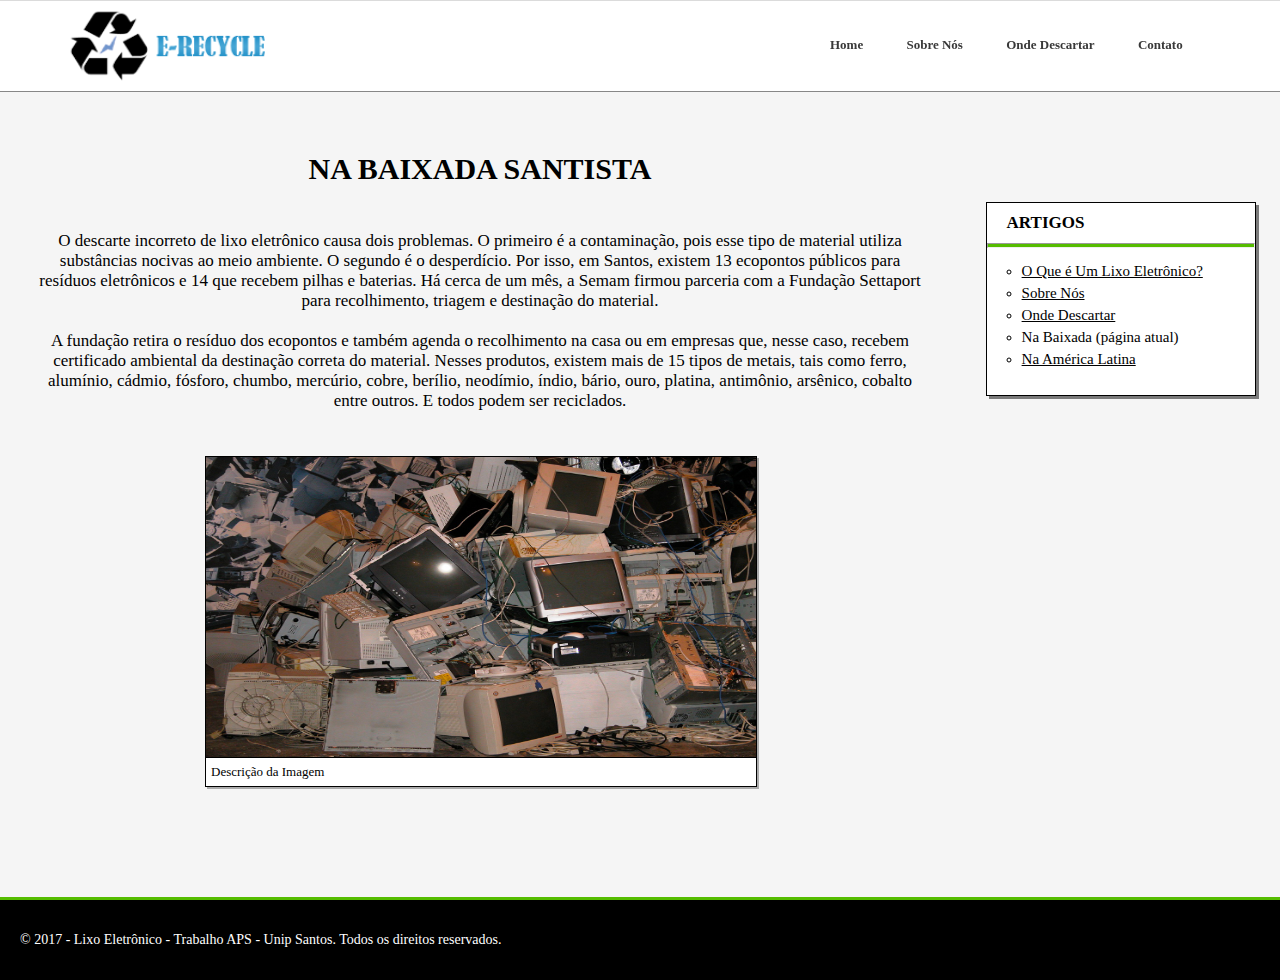
<file: APS1semestre/NaBaixada.html>
﻿<!DOCTYPE html>
<html lang="pt-br">
	<head>
		<meta charset="utf-8"/>
		<meta name="author" content="Unip"/>
		<meta name="description" content="E-Recycle - Reciclagem de Lixo Eletrônico"/>
		<meta name="keywords" content="lixo, eletrônico, reciclagem, e-lixo, meio-ambiente, sustentabilidade"/>
		<title> E-Recycle | Na Baixada </title>
		<link rel="stylesheet" type="text/css" href="css/740px.css" media="screen and (min-width:0px)"/>
		<link rel="stylesheet" type="text/css" href="css/1050px.css" media="screen and (min-width:757px)"/>			
		<link rel="stylesheet" type="text/css" href="css/main-style.css" media="screen and (min-width:1050px)"/>
		<link rel="shortcut icon" href="img/icon.png">
	</head>

	<body>	
		<!-- Top Menu -->
		<div id="topMenu">
			<a href="index.html"> <img src="img/logoTopMenu.png" height="90px" width="237px" alt="Logo" class="logoTopMenu"/> </a>
		</div>
		<div id="buttonsTopMenu">
			<ul class="ulButtonsTopMenu">
				<a href="index.html"> <li class="liButtonsTopMenu"> Home </li> </a>
				<a href="Sobre.html"> <li class="liButtonsTopMenu"> Sobre Nós </li> </a>
				<a href="OndeDescartar.html"> <li class="liButtonsTopMenu"> Onde Descartar </li> </a>
				<a href="Contato.html"> <li class="liButtonsTopMenu"> Contato </li> </a>
			</ul>
		</div>
		
		<div id="fadeIn">
		
		<!-- Article Body -->
		<div id="articleBody"> 
			<div id="txtArticleBody">
				<p class="titleArticleBody">
					NA BAIXADA SANTISTA
				</p>
				<p class="textArticleBody">
					O descarte incorreto de lixo eletrônico causa dois problemas. O primeiro é a contaminação, pois esse tipo de material utiliza
					substâncias nocivas ao meio ambiente. O segundo é o desperdício. Por isso, em Santos, existem 13 ecopontos públicos para
					resíduos eletrônicos e 14 que recebem pilhas e baterias. Há cerca de um mês, a Semam firmou parceria com a Fundação Settaport
					para recolhimento, triagem e destinação do material.</br></br>
					A fundação retira o resíduo dos ecopontos e também agenda o recolhimento na casa ou em empresas que, nesse caso, recebem
					certificado ambiental da destinação correta do material. Nesses produtos, existem mais de 15 tipos de metais, tais como ferro,
					alumínio, cádmio, fósforo, chumbo, mercúrio, cobre, berílio, neodímio, índio, bário, ouro, platina, antimônio, arsênico,
					cobalto entre outros. E todos podem ser reciclados.
				</p>
				<div id="imgTxtArticleBody"> 
					<img src="img/imgTxtArticleBody.jpg" alt="" class="imgTxtArticleBody"/> </br>
					<p class="descriptionImgTxtArticleBody"> Descrição da Imagem </p>
				</div>
			</div>	
			<div id="menuArticleBody"> 
				<p class="titleMenuArticleBody"> ARTIGOS </p>
				<hr> </hr>
				<ul class="ulMenuArticleBody">
					<li class="liMenuArticleBody"> <a href="index.html"> O Que é Um Lixo Eletrônico? </a> </li>
					<li class="liMenuArticleBody"> <a href="Sobre.html"> Sobre Nós </a> </li>
					<li class="liMenuArticleBody"> <a href="OndeDescartar.html"> Onde Descartar </a> </li>
					<li class="liMenuArticleBody-Selected"> Na Baixada (página atual) </li>
					<li class="liMenuArticleBody"> <a href="NaAmerica.html"> Na América Latina </a> </li>
				</ul>
			</div>
		</div>
		
		<!-- Article Footer -->
		<div id="articleFooter">
			<p class="textFooter"> © 2017 - Lixo Eletrônico - Trabalho APS - Unip Santos. Todos os direitos reservados. </p>
		</div>
		
		</div>
	</body>
</html>
</file>
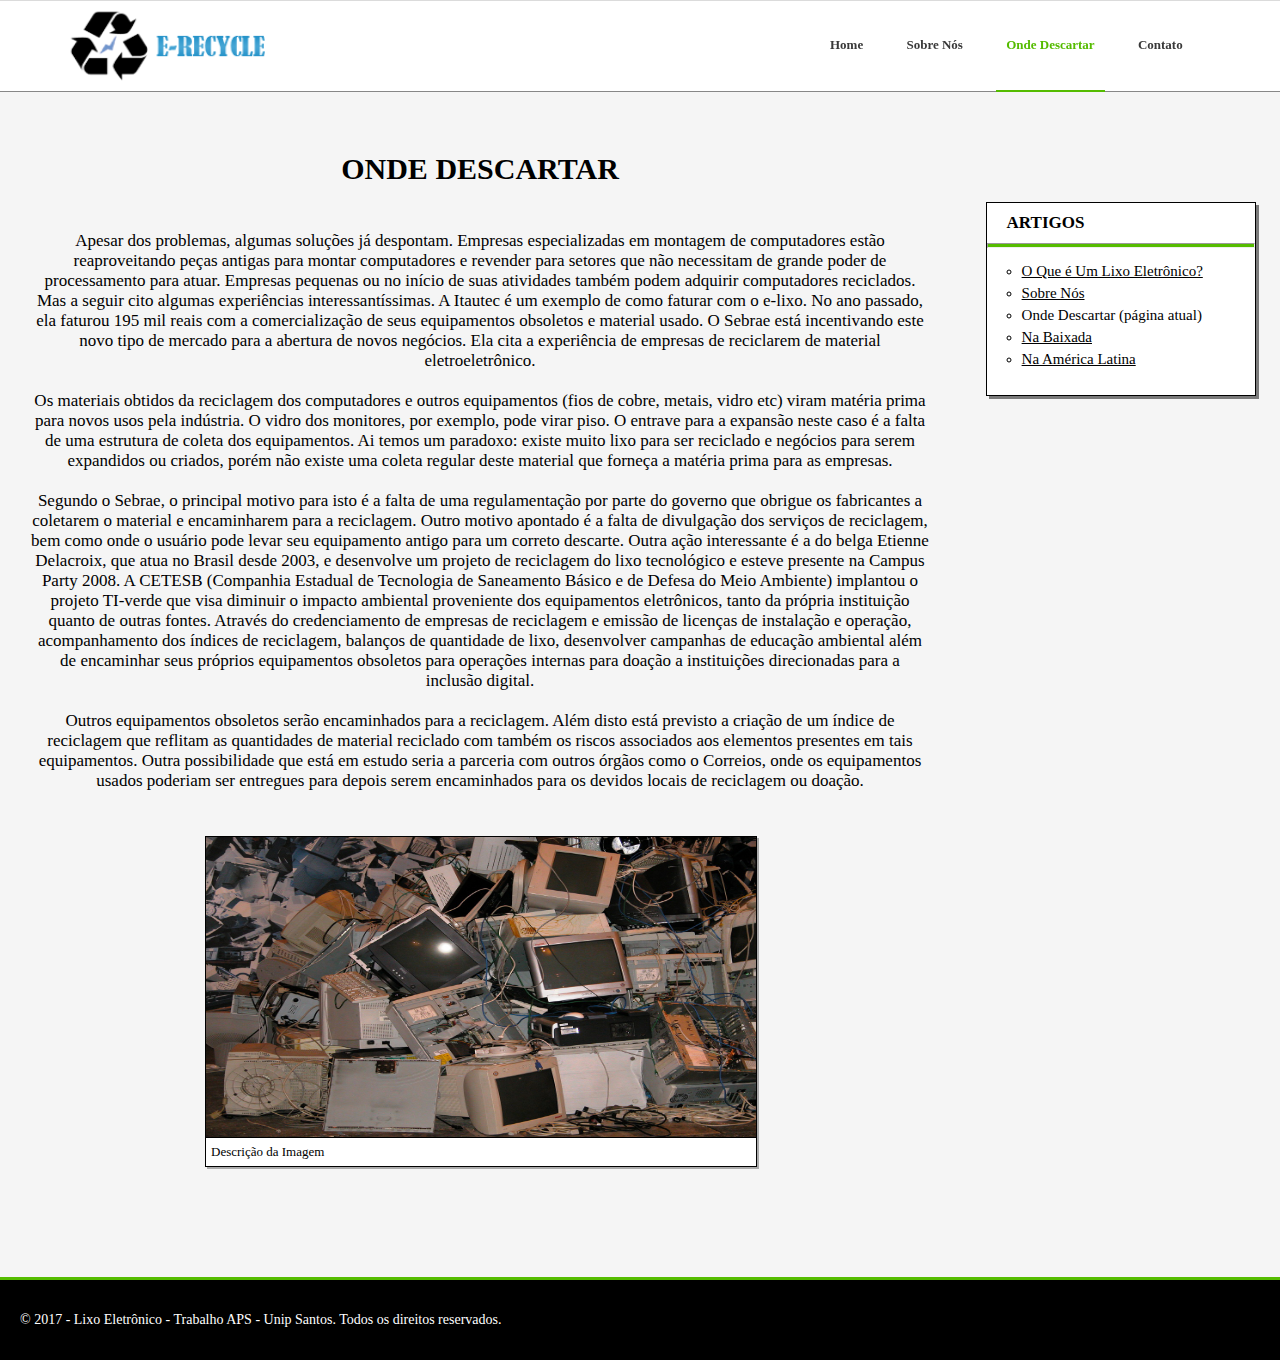
<file: APS1semestre/OndeDescartar.html>
﻿<!DOCTYPE html>
<html lang="pt-br">
	<head>
		<meta charset="utf-8"/>
		<meta name="author" content="Unip"/>
		<meta name="description" content="E-Recycle - Reciclagem de Lixo Eletrônico"/>
		<meta name="keywords" content="lixo, eletrônico, reciclagem, e-lixo, meio-ambiente, sustentabilidade"/>
		<title> E-Recycle | Onde Descartar </title>
		<link rel="stylesheet" type="text/css" href="css/740px.css" media="screen and (min-width:0px)"/>
		<link rel="stylesheet" type="text/css" href="css/1050px.css" media="screen and (min-width:757px)"/>			
		<link rel="stylesheet" type="text/css" href="css/main-style.css" media="screen and (min-width:1050px)"/>
		<link rel="shortcut icon" href="img/icon.png">
	</head>

	<body>
		<!-- Top Menu -->
		<div id="topMenu">
			<a href="index.html"> <img src="img/logoTopMenu.png" height="90px" width="237px" alt="Logo" class="logoTopMenu"/> </a>
		</div>
		<div id="buttonsTopMenu">
			<ul class="ulButtonsTopMenu">
				<a href="index.html"> <li class="liButtonsTopMenu"> Home </li> </a>
				<a href="Sobre.html"> <li class="liButtonsTopMenu"> Sobre Nós </li> </a>
				<a href="OndeDescartar.html"> <li class="liButtonsTopMenu-Selected"> Onde Descartar </li> </a>
				<a href="Contato.html"> <li class="liButtonsTopMenu"> Contato </li> </a>
			</ul>
		</div>
		
		<div id="fadeIn">
		
		<!-- Article Body -->
		<div id="articleBody"> 
			<div id="txtArticleBody">
				<p class="titleArticleBody">
					ONDE DESCARTAR
				</p>
				<p class="textArticleBody">
					Apesar dos problemas, algumas soluções já despontam. Empresas especializadas em montagem de computadores estão reaproveitando
					peças antigas para montar computadores e revender para setores que não necessitam de grande poder de processamento para atuar.
					Empresas pequenas ou no início de suas atividades também podem adquirir computadores reciclados. Mas a seguir cito algumas
					experiências interessantíssimas. A Itautec é um exemplo de como faturar com o e-lixo. No ano passado, ela faturou 195 mil reais
					com a comercialização de seus equipamentos obsoletos e material usado. O Sebrae está incentivando este novo tipo de mercado
					para a abertura de novos negócios. Ela cita a experiência de empresas de reciclarem de material eletroeletrônico.</br></br>
					Os materiais obtidos da reciclagem dos computadores e outros equipamentos (fios de cobre, metais, vidro etc) viram matéria
					prima para novos usos pela indústria. O vidro dos monitores, por exemplo, pode virar piso.
					O entrave para a expansão neste caso é a falta de uma estrutura de coleta dos equipamentos. Ai temos um paradoxo: existe muito
					lixo para ser reciclado e negócios para serem expandidos ou criados, porém não existe uma coleta regular deste material que
					forneça a matéria prima para as empresas.</br></br>
					Segundo o Sebrae, o principal motivo para isto é a falta de uma regulamentação por parte do governo que obrigue os fabricantes
					a coletarem o material e encaminharem para a reciclagem. Outro motivo apontado é a falta de divulgação dos serviços de
					reciclagem, bem como onde o usuário pode levar seu equipamento antigo para um correto descarte. Outra ação interessante é a do
					belga Etienne Delacroix, que atua no Brasil desde 2003, e desenvolve um projeto de reciclagem do lixo tecnológico e esteve
					presente na Campus Party 2008. A CETESB (Companhia Estadual de Tecnologia de Saneamento Básico e de Defesa do Meio Ambiente)
					implantou o projeto TI-verde que visa diminuir o impacto ambiental proveniente dos equipamentos eletrônicos, tanto da própria
					instituição quanto de outras fontes. Através do credenciamento de empresas de reciclagem e emissão de licenças de instalação
					e operação, acompanhamento dos índices de reciclagem, balanços de quantidade de lixo, desenvolver campanhas de educação
					ambiental além de encaminhar seus próprios equipamentos obsoletos para operações internas para doação a instituições
					direcionadas para a inclusão digital.</br></br>
					Outros equipamentos obsoletos serão encaminhados para a reciclagem. Além disto está
					previsto a criação de um índice de reciclagem que reflitam as quantidades de material reciclado com também os riscos associados
					aos elementos presentes em tais equipamentos. Outra possibilidade que está em estudo seria a parceria com outros órgãos como
					o Correios, onde os equipamentos usados poderiam ser entregues para depois serem encaminhados para os devidos locais de
					reciclagem ou doação.
				</p>
				<div id="imgTxtArticleBody"> 
					<img src="img/imgTxtArticleBody.jpg" alt="" class="imgTxtArticleBody"/> </br>
					<p class="descriptionImgTxtArticleBody"> Descrição da Imagem </p>
				</div>
			</div>	
			<div id="menuArticleBody"> 
				<p class="titleMenuArticleBody"> ARTIGOS </p>
				<hr> </hr>
				<ul class="ulMenuArticleBody">
					<li class="liMenuArticleBody"> <a href="index.html"> O Que é Um Lixo Eletrônico? </a> </li>
					<li class="liMenuArticleBody"> <a href="Sobre.html"> Sobre Nós </a> </li>
					<li class="liMenuArticleBody-Selected"> Onde Descartar (página atual) </li>
					<li class="liMenuArticleBody"> <a href="NaBaixada.html"> Na Baixada </a> </li>
					<li class="liMenuArticleBody"> <a href="NaAmerica.html"> Na América Latina </a> </li>
				</ul>
			</div>
		</div>
		
		<!-- Article Footer -->
		<div id="articleFooter">
			<p class="textFooter"> © 2017 - Lixo Eletrônico - Trabalho APS - Unip Santos. Todos os direitos reservados. </p>
		</div>
		
		</div>
	</body>
</html>
</file>
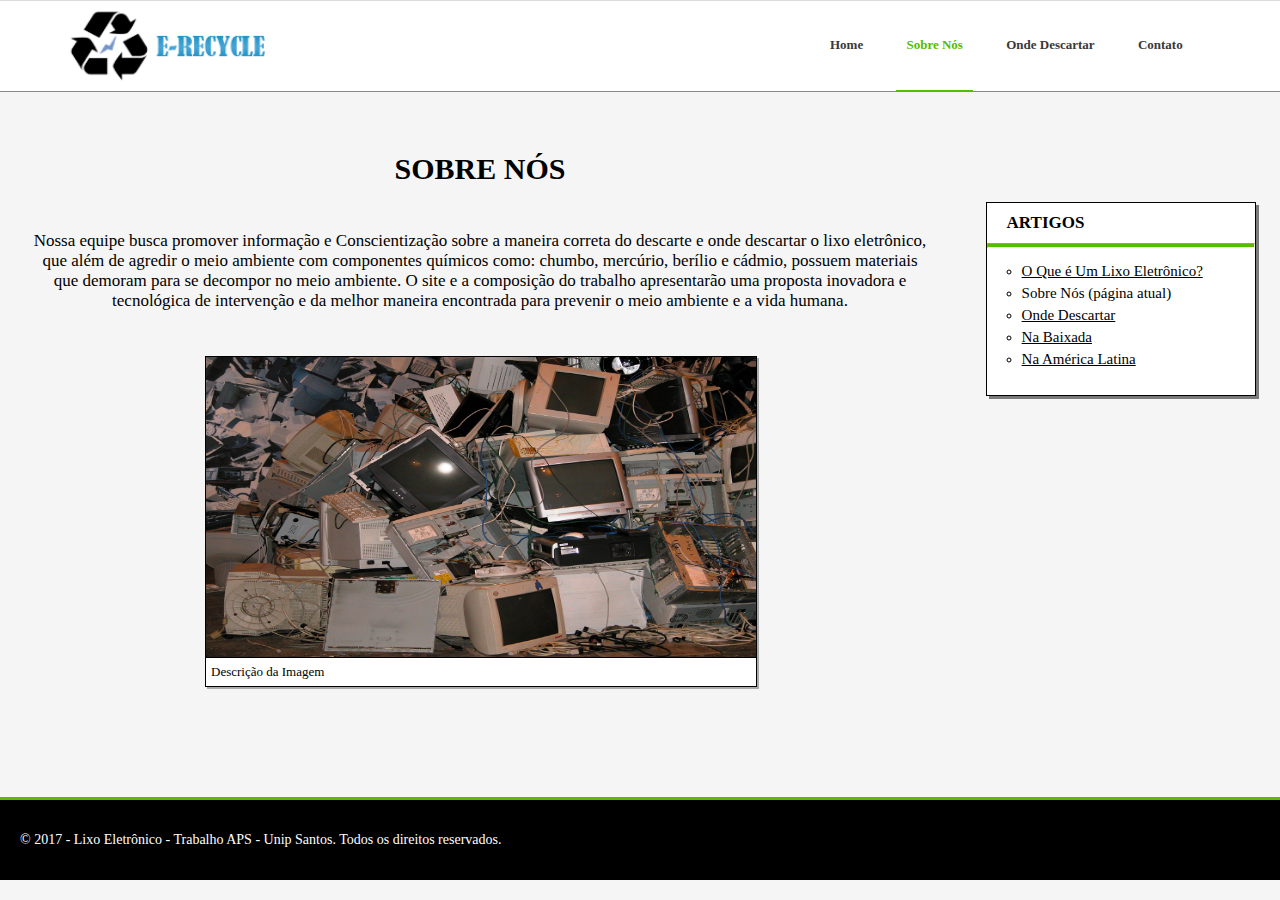
<file: APS1semestre/Sobre.html>
﻿<!DOCTYPE html>
<html lang="pt-br">
	<head>
		<meta charset="utf-8"/>
		<meta name="author" content="Unip"/>
		<meta name="description" content="E-Recycle - Reciclagem de Lixo Eletrônico"/>
		<meta name="keywords" content="lixo, eletrônico, reciclagem, e-lixo, meio-ambiente, sustentabilidade"/>
		<title> E-Recycle | Sobre Nós </title>
		<link rel="stylesheet" type="text/css" href="css/740px.css" media="screen and (min-width:0px)"/>
		<link rel="stylesheet" type="text/css" href="css/1050px.css" media="screen and (min-width:757px)"/>			
		<link rel="stylesheet" type="text/css" href="css/main-style.css" media="screen and (min-width:1050px)"/>
		<link rel="shortcut icon" href="img/icon.png">
	</head>

	<body>
		<!-- Top Menu -->
		<div id="topMenu">
			<a href="index.html"> <img src="img/logoTopMenu.png" height="90px" width="237px" alt="Logo" class="logoTopMenu"/> </a>
		</div>
		<div id="buttonsTopMenu">
			<ul class="ulButtonsTopMenu">
				<a href="index.html"> <li class="liButtonsTopMenu"> Home </li> </a>
				<a href="Sobre.html"> <li class="liButtonsTopMenu-Selected"> Sobre Nós </li> </a>
				<a href="OndeDescartar.html"> <li class="liButtonsTopMenu"> Onde Descartar </li> </a>
				<a href="Contato.html"> <li class="liButtonsTopMenu"> Contato </li> </a>
			</ul>
		</div>
		
		<div id="fadeIn">
		
		<!-- Article Body -->
		<div id="articleBody"> 
			<div id="txtArticleBody">
				<p class="titleArticleBody">
					SOBRE NÓS
				</p>
				<p class="textArticleBody">
					Nossa equipe busca promover informação e Conscientização sobre a maneira correta do descarte e onde descartar o
					lixo eletrônico, que além de agredir o meio ambiente com componentes químicos como: chumbo, mercúrio, berílio e cádmio,
					possuem materiais que demoram para se decompor no meio ambiente. O site e a composição do trabalho apresentarão uma proposta
					inovadora e tecnológica de intervenção e da melhor maneira encontrada para prevenir o meio ambiente e a vida humana.  
				</p>
				<div id="imgTxtArticleBody"> 
					<img src="img/imgTxtArticleBody.jpg" alt="" class="imgTxtArticleBody"/> </br>
					<p class="descriptionImgTxtArticleBody"> Descrição da Imagem </p>
				</div>
			</div>	
			<div id="menuArticleBody"> 
				<p class="titleMenuArticleBody"> ARTIGOS </p>
				<hr> </hr>
				<ul class="ulMenuArticleBody">
					<li class="liMenuArticleBody"> <a href="index.html"> O Que é Um Lixo Eletrônico? </a> </li>
					<li class="liMenuArticleBody-Selected"> Sobre Nós (página atual) </li>
					<li class="liMenuArticleBody"> <a href="OndeDescartar.html"> Onde Descartar </a> </li>
					<li class="liMenuArticleBody"> <a href="NaBaixada.html"> Na Baixada </a> </li>
					<li class="liMenuArticleBody"> <a href="NaAmerica.html"> Na América Latina </a> </li>
				</ul>
			</div>
		</div>
		
		<!-- Article Footer -->
		<div id="articleFooter">
			<p class="textFooter"> © 2017 - Lixo Eletrônico - Trabalho APS - Unip Santos. Todos os direitos reservados. </p>
		</div>
		
		</div>
	</body>
</html>
</file>
<file: APS1semestre/css/740px.css>
body { background-color:#F5F5F5; margin:0; padding:0; min-width:740px; }

@-webkit-keyframes fadeIn {
	0% { opacity: 0; }
	100% { opacity: 1; } }
	
@-moz-keyframes fadeIn {
	0% { opacity: 0; }
	100% { opacity: 1; } }
	
@-o-keyframes fadeIn {
	0% { opacity: 0; }
	100% { opacity: 1; } }
	
@keyframes fadeIn {
	0% { opacity: 0; }
	100% { opacity: 1; } }

#fadeIn {
	-webkit-animation: fadeIn 1s ease-in-out;
	-moz-animation: fadeIn 1s ease-in-out;
	-o-animation: fadeIn 1s ease-in-out;
	animation: fadeIn 1s ease-in-out; }

/*	=============================================================
	=================== Top Menu - Formata��o ===================
	============================================================= */
	
#topMenu {
	position:absolute;
	top:0px;
	left:0px;
	width:740px;
	height:90px;
	background-color:white;
	border-bottom:1px outset #DBDBDB;
	border-top:1px outset #DBDBDB;
	z-index:9; /* Verificar Depois */ }
	
#buttonsTopMenu {
	position:absolute;
	top:0px;
	left:250px;
	width:480px;
	height:90px;
	margin-left:0px;
	line-height:90px;
	font-weight:bold;
	font-family:Tahoma, "sans-serif";
	font-size:13px;
	z-index:10; /* Verificar Depois */ }

.logoTopMenu { margin-left:45px; border:none; }
.ulButtonsTopMenu { margin:0; padding:0; }
.liButtonsTopMenu { display:inline-block; padding:0 10px; color:#393939; margin-left:20px; }
.liButtonsTopMenu-Selected { display:inline-block; padding:0 10px; border-bottom:2px solid #55BC00; color:#55BC00; margin-left:20px; }
.liButtonsTopMenu:hover, .liButtonsTopMenu-Selected:hover { color:#55BC00; font-size:15px; border-bottom:3px solid #55BC00; }
#buttonsTopMenu a { text-decoration:none; }

/*	=============================================================
	=================== Top Body - Formata��o ===================
	============================================================= */

#topBody {
	position:absolute;
	top:92px;
	left:0px;
	width:740px;
	background-image:url("../img/imageTopBody.png");
	background-repeat:no-repeat;
	background-size:100% 100%;
	border-bottom:2px outset #DBDBDB;
	padding-bottom:90px;
	z-index:6; /* Verificar Depois */ }

.textTopBody {
	font-weight:bolder;
	font-family:Arial, "sans-serif";
	font-size:25px;
	color:white;
	text-align:center;
	text-shadow:3px 2px 0 black;
	margin-top:15.5%; }
	
.textTopBody a { text-decoration:none; color:#55BC00; }
.textTopBody a:hover { text-decoration:underline; color:#8899E6; }

/*	=============================================================
	================= Middle Body - Formata��o ==================
	============================================================= */
	
#middleBody {
	position:relative;
	top:464px;
	left:0px;
	width:100%;
	padding-bottom:70px;
	float:left; }
	
.titleMiddleBody {
	font-weight:bolder;
	font-family:Monaco, monospace;
	font-size:30px;
	text-align:center;
	margin:80px 220px 0 220px; }

.textMiddleBody {
	font-weight:lighter;
	font-family:Calibri, "sans-serif";
	font-size:17px;
	text-align:left;
	margin:0 100px;
	padding:40px 0; }

/*	=============================================================
	================= Bottom Body - Formata��o ==================
	============================================================= */
	
#bottomBody {
	position:relative;
	top:433px;
	left:0px;
	width:100%;
	float:left; }
	
#bottomBodyLeft {
	position:relative;
	top:0px;
	width:50%;
	float:left; }
	
#bottomBodyRight {
	position:relative;
	top:0px;
	width:50%;
	float:left; }
	
.titleBottomBody {
	font-weight:bolder;
	font-family:Monaco, monospace;
	font-size:20px;
	text-align:center;
	margin:3px 40px 0 40px; }
	
.textBottomBody {
	font-weight:lighter;
	font-family:Calibri, "sans-serif";
	font-size:17px;
	text-align:center;
	margin:0 50px;
	padding:20px 0 10px 0; }

.readMore {
	font-weight:lighter;
	font-family:Calibri, "sans-serif";
	font-size:17px;
	text-align:right;
	margin:0 40px; }
	
.iconBottomBody { width:70px; height:70px; }
.titleBottomBody a { text-decoration:none; color:black; }
.titleBottomBody a:hover { text-decoration:underline; }
.readMore a { color:#55BC00; text-decoration:none; }
.readMore a:hover { color:#8899E6; text-decoration:underline; }

/*	=============================================================
	=================== Footer - Formata��o =====================
	============================================================= */
	
#footer {
	position:relative;
	top:533px;
	left:0px;
	width:100%;
	height:80px;
	background-color:black;
	border-top:3px outset #55BC00;
	line-height:80px;
	float:left; }

.textFooter {
	font-weight:lighter;
	font-family:Calibri, "sans-serif";
	font-size:14px;
	text-align:left;
	color:white;
	margin:0 0 0 20px; }
	
/*	=============================================================
	================ Article Body - Formata��o ==================
	============================================================= */
	
#articleBody {
	position:relative;
	top:92px;
	left:0px;
	width:100%; }
	
#txtArticleBody {
	position:relative;
	top:0px;
	left:0px;
	width:75%;
	padding-bottom:110px; }
	
#imgTxtArticleBody {
	position:relative;
	left:50%;
	margin-left:-275px;
	width:550px;
	background-color:white;
	border:1px solid black;
	box-shadow:2px 2px 0 RGBA(0,0,0,0.3);
	font-weight:lighter;
	font-family:Calibri, "sans-serif";
	font-size:13px; }
	
#menuArticleBody {
	position:absolute;
	top:50px;
	left:77%;
	width:21%;
	background-color:white;
	padding-bottom:22px;
	box-shadow:3px 3px 0 RGBA(0,0,0,0.5);
	border:1px solid black; /* Temp */ }

.titleArticleBody {
	font-weight:bolder;
	font-family:Monaco, monospace;
	font-size:30px;
	text-align:center;
	margin:60px 50px 0 50px; }

.textArticleBody {
	font-weight:lighter;
	font-family:Calibri, "sans-serif";
	font-size:17px;
	text-align:center;
	margin:0 30px;
	padding:45px 0; }
	
.descriptionImgTxtArticleBody {
	margin:0; padding:2px 0 6px 5px;
	margin-left:0px; /* Temp */ }

.titleMenuArticleBody {
	font-weight:bold;
	font-family:Calibri, "sans-serif";
	font-size:17px;
	margin:10px 20px; }
	
.liMenuArticleBody, .liMenuArticleBody-Selected {
	font-weight:lighter;
	font-family:Calibri, "sans-serif";
	font-size:15px;
	margin:0 35px;
	padding-bottom:5px; }
	
.imgTxtArticleBody { width:550px; height:300px; border-bottom:1px solid black; }	
.ulMenuArticleBody { list-style-type:circle; margin:15px 0 0 0; padding:0; }
.liMenuArticleBody a { color:black; }	
.liMenuArticleBody a:hover { color:#8899E6; font-size:17px; }
hr { height:3px; background-color:#55BC00;}

/*	=============================================================
	=============== Article Footer - Formata��o =================
	============================================================= */
	
#articleFooter {
	position:relative;
	top:92px;
	left:0px;
	width:100%;
	height:80px;
	background-color:black;
	border-top:3px outset #55BC00;
	line-height:80px; }

.textFooter {
	font-weight:lighter;
	font-family:Calibri, "sans-serif";
	font-size:14px;
	text-align:left;
	color:white;
	margin:0 0 0 20px; }
	
/*	=============================================================
	=============== Contact Footer - Formata��o =================
	============================================================= */
	
#contactFooter {
	position:absolute;
	top:100%;
	margin-top:-80px;
	left:0px;
	width:100%;
	height:80px;
	background-color:black;
	border-top:3px outset #55BC00;
	line-height:80px; }

.textFooter {
	font-weight:lighter;
	font-family:Calibri, "sans-serif";
	font-size:14px;
	text-align:left;
	color:white;
	margin:0 0 0 20px; }
</file>
<file: APS1semestre/css/1050px.css>
body { background-color:#F5F5F5; margin:0; padding:0; min-width:740px; }

@-webkit-keyframes fadeIn {
	0% { opacity: 0; }
	100% { opacity: 1; } }
	
@-moz-keyframes fadeIn {
	0% { opacity: 0; }
	100% { opacity: 1; } }
	
@-o-keyframes fadeIn {
	0% { opacity: 0; }
	100% { opacity: 1; } }
	
@keyframes fadeIn {
	0% { opacity: 0; }
	100% { opacity: 1; } }

#fadeIn {
	-webkit-animation: fadeIn 1s ease-in-out;
	-moz-animation: fadeIn 1s ease-in-out;
	-o-animation: fadeIn 1s ease-in-out;
	animation: fadeIn 1s ease-in-out; }

/*	=============================================================
	=================== Top Menu - Formata��o ===================
	============================================================= */
	
#topMenu {
	position:fixed;
	top:0px;
	left:0px;
	width:1050px;
	height:90px;
	background-color:white;
	border-bottom:1px outset #DBDBDB;
	border-top:1px outset #DBDBDB;
	z-index:9; /* Verificar Depois */ }
	
#buttonsTopMenu {
	position:fixed;
	top:0px;
	left:100%;
	width:480px;
	height:90px;
	margin-left:-480px;
	line-height:90px;
	font-weight:bold;
	font-family:Tahoma, "sans-serif";
	font-size:13px;
	z-index:10; /* Verificar Depois */ }

.logoTopMenu { margin-left:45px; border:none; }
.ulButtonsTopMenu { margin:0; padding:0; }
.liButtonsTopMenu { display:inline-block; padding:0 10px; color:#393939; margin-left:20px; }
.liButtonsTopMenu-Selected { display:inline-block; padding:0 10px; border-bottom:2px solid #55BC00; color:#55BC00; margin-left:20px; }
.liButtonsTopMenu:hover, .liButtonsTopMenu-Selected:hover { color:#55BC00; font-size:15px; border-bottom:3px solid #55BC00; }
#buttonsTopMenu a { text-decoration:none; }

/*	=============================================================
	=================== Top Body - Formata��o ===================
	============================================================= */

#topBody {
	position:absolute;
	top:92px;
	left:0px;
	width:100%;
	background-image:url("../img/imageTopBody.png");
	background-repeat:no-repeat;
	background-size:100% 100%;
	border-bottom:2px outset #DBDBDB;
	padding-bottom:90px;
	z-index:6; /* Verificar Depois */ }

.textTopBody {
	font-weight:bolder;
	font-family:Arial, "sans-serif";
	font-size:30px;
	color:white;
	text-align:center;
	text-shadow:3px 2px 0 black;
	margin-top:9.5%; }
	
.textTopBody a { text-decoration:none; color:#55BC00; }
.textTopBody a:hover { text-decoration:underline; color:#8899E6; }

/*	=============================================================
	================= Middle Body - Formata��o ==================
	============================================================= */
	
#middleBody {
	position:relative;
	top:464px;
	left:0px;
	width:100%;
	padding-bottom:70px;
	float:left; }
	
.titleMiddleBody {
	font-weight:bolder;
	font-family:Monaco, monospace;
	font-size:30px;
	text-align:center;
	margin:80px 220px 0 220px; }

.textMiddleBody {
	font-weight:lighter;
	font-family:Calibri, "sans-serif";
	font-size:17px;
	text-align:left;
	margin:0 100px;
	padding:40px 0; }

/*	=============================================================
	================= Bottom Body - Formata��o ==================
	============================================================= */
	
#bottomBody {
	position:relative;
	top:433px;
	left:0px;
	width:100%;
	float:left; }
	
#bottomBodyLeft {
	position:relative;
	top:0px;
	width:50%;
	float:left; }
	
#bottomBodyRight {
	position:relative;
	top:0px;
	width:50%;
	float:left; }
	
.titleBottomBody {
	font-weight:bolder;
	font-family:Monaco, monospace;
	font-size:20px;
	text-align:center;
	margin:3px 40px 0 40px; }
	
.textBottomBody {
	font-weight:lighter;
	font-family:Calibri, "sans-serif";
	font-size:17px;
	text-align:center;
	margin:0 50px;
	padding:20px 0 10px 0; }

.readMore {
	font-weight:lighter;
	font-family:Calibri, "sans-serif";
	font-size:17px;
	text-align:right;
	margin:0 40px; }
	
.iconBottomBody { width:70px; height:70px; }
.titleBottomBody a { text-decoration:none; color:black; }
.titleBottomBody a:hover { text-decoration:underline; }
.readMore a { color:#55BC00; text-decoration:none; }
.readMore a:hover { color:#8899E6; text-decoration:underline; }

/*	=============================================================
	=================== Footer - Formata��o =====================
	============================================================= */
	
#footer {
	position:relative;
	top:573px;
	left:0px;
	width:100%;
	height:80px;
	background-color:black;
	border-top:3px outset #55BC00;
	line-height:80px;
	float:left; }

.textFooter {
	font-weight:lighter;
	font-family:Calibri, "sans-serif";
	font-size:14px;
	text-align:left;
	color:white;
	margin:0 0 0 20px; }
	
/*	=============================================================
	================ Article Body - Formata��o ==================
	============================================================= */
	
#articleBody {
	position:relative;
	top:92px;
	left:0px;
	width:100%; }
	
#txtArticleBody {
	position:relative;
	top:0px;
	left:0px;
	width:75%;
	padding-bottom:110px; }
	
#imgTxtArticleBody {
	position:relative;
	left:50%;
	margin-left:-275px;
	width:550px;
	background-color:white;
	border:1px solid black;
	box-shadow:2px 2px 0 RGBA(0,0,0,0.3);
	font-weight:lighter;
	font-family:Calibri, "sans-serif";
	font-size:13px; }
	
#menuArticleBody {
	position:absolute;
	top:50px;
	left:77%;
	width:21%;
	background-color:white;
	padding-bottom:22px;
	box-shadow:3px 3px 0 RGBA(0,0,0,0.5);
	border:1px solid black; /* Temp */ }

.titleArticleBody {
	font-weight:bolder;
	font-family:Monaco, monospace;
	font-size:30px;
	text-align:center;
	margin:60px 50px 0 50px; }

.textArticleBody {
	font-weight:lighter;
	font-family:Calibri, "sans-serif";
	font-size:17px;
	text-align:center;
	margin:0 30px;
	padding:45px 0; }
	
.descriptionImgTxtArticleBody {
	margin:0; padding:2px 0 6px 5px;
	margin-left:0px; /* Temp */ }

.titleMenuArticleBody {
	font-weight:bold;
	font-family:Calibri, "sans-serif";
	font-size:17px;
	margin:10px 20px; }
	
.liMenuArticleBody, .liMenuArticleBody-Selected {
	font-weight:lighter;
	font-family:Calibri, "sans-serif";
	font-size:15px;
	margin:0 35px;
	padding-bottom:5px; }
	
.imgTxtArticleBody { width:550px; height:300px; border-bottom:1px solid black; }	
.ulMenuArticleBody { list-style-type:circle; margin:15px 0 0 0; padding:0; }
.liMenuArticleBody a { color:black; }	
.liMenuArticleBody a:hover { color:#8899E6; font-size:17px; }
hr { height:3px; background-color:#55BC00;}

/*	=============================================================
	=============== Article Footer - Formata��o =================
	============================================================= */
	
#articleFooter {
	position:relative;
	top:92px;
	left:0px;
	width:100%;
	height:80px;
	background-color:black;
	border-top:3px outset #55BC00;
	line-height:80px; }

.textFooter {
	font-weight:lighter;
	font-family:Calibri, "sans-serif";
	font-size:14px;
	text-align:left;
	color:white;
	margin:0 0 0 20px; }
	
/*	=============================================================
	=============== Contact Footer - Formata��o =================
	============================================================= */
	
#contactFooter {
	position:absolute;
	top:100%;
	margin-top:-80px;
	left:0px;
	width:100%;
	height:80px;
	background-color:black;
	border-top:3px outset #55BC00;
	line-height:80px; }

.textFooter {
	font-weight:lighter;
	font-family:Calibri, "sans-serif";
	font-size:14px;
	text-align:left;
	color:white;
	margin:0 0 0 20px; }
</file>
<file: APS1semestre/css/main-style.css>
body { background-color:#F5F5F5; margin:0; padding:0; min-width:740px; }

@-webkit-keyframes fadeIn {
	0% { opacity: 0; }
	100% { opacity: 1; } }
	
@-moz-keyframes fadeIn {
	0% { opacity: 0; }
	100% { opacity: 1; } }
	
@-o-keyframes fadeIn {
	0% { opacity: 0; }
	100% { opacity: 1; } }
	
@keyframes fadeIn {
	0% { opacity: 0; }
	100% { opacity: 1; } }

#fadeIn {
	-webkit-animation: fadeIn 1s ease-in-out;
	-moz-animation: fadeIn 1s ease-in-out;
	-o-animation: fadeIn 1s ease-in-out;
	animation: fadeIn 1s ease-in-out; }

/*	=============================================================
	=================== Top Menu - Formata��o ===================
	============================================================= */
	
#topMenu {
	position:fixed;
	top:0px;
	left:0px;
	width:100%;
	height:90px;
	background-color:white;
	border-bottom:1px outset #DBDBDB;
	border-top:1px outset #DBDBDB;
	z-index:9; /* Verificar Depois */ }
	
#buttonsTopMenu {
	position:fixed;
	top:0px;
	left:100%;
	width:480px;
	height:90px;
	margin-left:-480px;
	line-height:90px;
	font-weight:bold;
	font-family:Tahoma, "sans-serif";
	font-size:13px;
	z-index:10; /* Verificar Depois */ }

.logoTopMenu { margin-left:45px; border:none; }
.ulButtonsTopMenu { margin:0; padding:0; }
.liButtonsTopMenu { display:inline-block; padding:0 10px; color:#393939; margin-left:20px; }
.liButtonsTopMenu-Selected { display:inline-block; padding:0 10px; border-bottom:2px solid #55BC00; color:#55BC00; margin-left:20px; }
.liButtonsTopMenu:hover, .liButtonsTopMenu-Selected:hover { color:#55BC00; font-size:15px; border-bottom:3px solid #55BC00; }
#buttonsTopMenu a { text-decoration:none; }

/*	=============================================================
	=================== Top Body - Formata��o ===================
	============================================================= */

#topBody {
	position:absolute;
	top:92px;
	left:0px;
	width:100%;
	background-image:url("../img/imageTopBody.png");
	background-repeat:no-repeat;
	background-size:100% 100%;
	border-bottom:2px outset #DBDBDB;
	padding-bottom:90px;
	z-index:6; /* Verificar Depois */ }

.textTopBody {
	font-weight:bolder;
	font-family: Tahoma, "sans-serif";
	font-size:35px;
	color:white;
	text-align:center;
	text-shadow:3px 2px 0 black;
	margin-top:9.5%; }
	
.textTopBody a { text-decoration:none; color:#55BC00; }
.textTopBody a:hover { text-decoration:underline; color:#8899E6; }

/*	=============================================================
	================= Middle Body - Formata��o ==================
	============================================================= */
	
#middleBody {
	position:relative;
	top:494px;
	left:0px;
	width:100%;
	padding-bottom:70px;
	float:left; }
	
.titleMiddleBody {
	font-weight:bolder;
	font-family: Tahoma, "sans-serif";
	font-size:30px;
	text-align:center;
	margin:80px 220px 0 220px; }

.textMiddleBody {
	font-weight:lighter;
	font-family: "Times New Roman", Georgia, "sans-serif";
	font-size:17px;
	text-align:left;
	margin:0 100px;
	padding:40px 0; }

/*	=============================================================
	================= Bottom Body - Formata��o ==================
	============================================================= */
	
#bottomBody {
	position:relative;
	top:493px;
	left:0px;
	width:100%;
	float:left; }
	
#bottomBodyLeft {
	position:relative;
	top:0px;
	width:50%;
	float:left; }
	
#bottomBodyRight {
	position:relative;
	top:0px;
	width:50%;
	float:left; }
	
.titleBottomBody {
	font-weight:bolder;
	font-family: "Times New Roman", Georgia, "sans-serif";
	font-size:20px;
	text-align:center;
	margin:3px 40px 0 40px; }
	
.textBottomBody {
	font-weight:lighter;
	font-family: "Times New Roman", Georgia, "sans-serif";
	font-size:17px;
	text-align:center;
	margin:0 50px;
	padding:20px 0 10px 0; }

.readMore {
	font-weight:lighter;
	font-family: "Times New Roman", Georgia, "sans-serif";
	font-size:17px;
	text-align:right;
	margin:0 40px; }
	
.iconBottomBody { width:70px; height:70px; }
.titleBottomBody a { text-decoration:none; color:black; }
.titleBottomBody a:hover { text-decoration:underline; }
.readMore a { color:#55BC00; text-decoration:none; }
.readMore a:hover { color:#8899E6; text-decoration:underline; }

/*	=============================================================
	=================== Footer - Formata��o =====================
	============================================================= */
	
#footer {
	position:relative;
	top:623px;
	left:0px;
	width:100%;
	height:80px;
	background-color:black;
	border-top:3px outset #55BC00;
	line-height:80px;
	float:left; }

.textFooter {
	font-weight:lighter;
	font-family: "Times New Roman", Georgia, "sans-serif";
	font-size:14px;
	text-align:left;
	color:white;
	margin:0 0 0 20px; }
	
/*	=============================================================
	================ Article Body - Formata��o ==================
	============================================================= */
	
#articleBody {
	position:relative;
	top:92px;
	left:0px;
	width:100%; }
	
#txtArticleBody {
	position:relative;
	top:0px;
	left:0px;
	width:75%;
	padding-bottom:110px; }
	
#imgTxtArticleBody {
	position:relative;
	left:50%;
	margin-left:-275px;
	width:550px;
	background-color:white;
	border:1px solid black;
	box-shadow:2px 2px 0 RGBA(0,0,0,0.3);
	font-weight:lighter;
	font-family: "Times New Roman", Georgia, "sans-serif";
	font-size:13px; }
	
#menuArticleBody {
	position:absolute;
	top:50px;
	left:77%;
	width:21%;
	background-color:white;
	padding-bottom:22px;
	box-shadow:3px 3px 0 RGBA(0,0,0,0.5);
	border:1px solid black; /* Temp */ }

.titleArticleBody {
	font-weight:bolder;
	font-family: Tahoma, "sans-serif";
	font-size:30px;
	text-align:center;
	margin:60px 50px 0 50px; }

.textArticleBody {
	font-weight:lighter;
	font-family: "Times New Roman", Georgia, "sans-serif";
	font-size:17px;
	text-align:center;
	margin:0 30px;
	padding:45px 0; }
	
.descriptionImgTxtArticleBody {
	margin:0; padding:2px 0 6px 5px;
	margin-left:0px; /* Temp */ }

.titleMenuArticleBody {
	font-weight:bold;
	font-family: "Times New Roman", Georgia, "sans-serif";
	font-size:17px;
	margin:10px 20px; }
	
.liMenuArticleBody, .liMenuArticleBody-Selected {
	font-weight:lighter;
	font-family: "Times New Roman", Georgia, "sans-serif";
	font-size:15px;
	margin:0 35px;
	padding-bottom:5px; }
	
.imgTxtArticleBody { width:550px; height:300px; border-bottom:1px solid black; }	
.ulMenuArticleBody { list-style-type:circle; margin:15px 0 0 0; padding:0; }
.liMenuArticleBody a { color:black; }	
.liMenuArticleBody a:hover { color:#8899E6; font-size:17px; }
hr { height:3px; background-color:#55BC00;}

/*	=============================================================
	=============== Article Footer - Formata��o =================
	============================================================= */
	
#articleFooter {
	position:relative;
	top:92px;
	left:0px;
	width:100%;
	height:80px;
	background-color:black;
	border-top:3px outset #55BC00;
	line-height:80px; }

.textFooter {
	font-weight:lighter;
	font-family: "Times New Roman", Georgia, "sans-serif";
	font-size:14px;
	text-align:left;
	color:white;
	margin:0 0 0 20px; }
	
/*	=============================================================
	=============== Contact Footer - Formata��o =================
	============================================================= */
	
#contactFooter {
	position:absolute;
	top:100%;
	margin-top:-80px;
	left:0px;
	width:100%;
	height:80px;
	background-color:black;
	border-top:3px outset #55BC00;
	line-height:80px; }

.textFooter {
	font-weight:lighter;
	font-family: "Times New Roman", Georgia, "sans-serif";
	font-size:14px;
	text-align:left;
	color:white;
	margin:0 0 0 20px; }
</file>
<file: responsive menu - bootstrap/css/estilo.css>
.navbar-dark .navbar-text{
     color: white;
}
.modal-body{
    background-color:rgb(192, 181, 181);
    /* height: 900px;*/
}
.form-control{
    min-width:200px; /* no minimo que vai ocupar na tela */ 
    max-width: 600px;
}
.jumbotron{
    margin-bottom: 0px;
}
h1{
    margin-top: 50px;
}
#cursor{
    cursor: pointer;
}
</file>
<file: Site Curso Udemy/css/estilo-responsivo.css>
/* tamanhos específicos da página para dispositivos mobiles */

@media screen and (max-width: 479px){                                                         /* smartphones */  
      .header-top h1{font-size: 1.4em !important;}
      .header-top p{font-size: 0.8em;}
      .content-item{width: 95% !important; margin: 0 2.5% !important;}
      .content-details h3{font-size: 1.2em;}
      .statistic h3{font-size: 1.2em;}
      .cases h3{font-size: 1.2em;}
      .newsletter h3{font-size: 1.2em;}
}
@media screen and (max-width: 768px){                                                         /* tablet */
	  .header-top h1{font: 400 1.8em "Roboto";}
	  .logo{background: url(../images/logo_workshop_maior.png)no-repeat center top; }
	  .content-two p{
            width: 90% !important;
            margin: 20px 5% !important;

	  }
	  .video{
	  	  width: 80% !important;
	  	  margin: 0 10% !important;
      }

      .content-item{width: 50%;}

      .statistic-item{width: 100%; margin: 0 0 50px 0;}
    
      .case-video{width: 90%; margin: 20px 5%;}

      .content-newsletter{width:90% !important; margin: 0 5% !important;}
     
}
@media screen and (max-width: 989px){                                                              /* ipad */
	  .header-top h1{font-size: 2.2em;}
	  .content-two p{
	  	   width: 70%; 
	  	   margin: 20px 15%;
      }
	  .video{ 
	  	width: 60%; 
	  margin: 0 20%;
      }
      .content-newsletter{width: 80%; margin: 0 5%;}
      form.form-newsletter input[type="text"], form input[type="email"]{width: 100%;}
      form.form-newsletter button{width: 100%; margin: 10px 0;}

}
@media screen and (max-width: 1200px){                                                          /* notebook com tela menor */
      .content-two p{
	  	   width: 60%; 
	  	   margin: 20px 20%;
      }
	  .video{ 
	  	width: 50%; 
	  margin: 0 25%;
      }
</file>
<file: Site simples/css/estilo.css>
* {                      /* permite que todos os elementos tenha a fonte desejada */
	font-family: Arial;  
}


body {
	margin:0;
	padding:0;
}

.topo {
	height: 70px;
	background-color: #68228B;
	margin-left: 170px;
	position: fixed;
}

.topointerior {       /* barra interna da logo blizzard */
	  width: 1000px;
	  margin: auto;
	  color: #9932CC;
	  
	  
	 
	  
}
.logoblizzard {       /* logo blizzard */
	 float-left;
	 height: 10px;
	 line-height: 50px; /* deixa no meio da borda */
	 position: center;
	 margin-left: 200px;
}
.menu {
	float: right;

	
	
}

.menu ul,
.menu li {
	margin: 0;
	padding: 0;
	list-style: none;
	
}

.menu li {
	 float:left;
	 padding-left:10px;
	 padding-right:10px;
	 line-height: 70px;
	 color: #BEBEBE;
	 font-size: 15px;
	 cursor: pointer; /* quando passar o mouse em cima no menu aparece uma mão */
	 
}
.menu li:hover {   /* quando passar o mouse em cima */
	 background-color: #244f6d;
	 
}


.banner {
     height: 515px;
     background-color:#00008B;


}
.bannerinterior {
	width: 1000px;
	margin: auto;
	
	
}
.banneresquerda {
    float: left;


}

.bannerdireita {
   float: right;
   margin-right: 0;

}

.frase1 {
     font-size: 60px;
     color: #CD0000;
     margin-top: 110px;
     font-weight: bold;

}
.frase2 {
	font-size: 30px;
	color:#FFFFFF;
	margin-top: 30px;
}

.botao {
	background-color: #FFA500;
    color: #FFFFFF;
    width: 282px;
    height: 56px;
    font-size: 24px;
    font-weight: bold;
    font-family: verdana;
    text-align: center;
    line-height: 56px;    
    margin-top: 40px;
    cursor: pointer;        /* aparece uma mao apos passar o mouse em cima do botao */
    border-radius: 5px;    /* deixa a borda arredondada */
}

.conteudo {
      height: 100%;
      background-color: #00008B; 
}

.conteudointerno {
      width: 1000px;
      margin:auto;


}
.universos {
     background-color: #00008B;
     height: 90px;
     font-size: 50px;
     font-weight: bold;
     text-align: center;
     line-height: 70px; 
     margin-right: 600px;
     margin-left: 550px;
     color: #FFFFFF;

}

.fotos img {
     margin-left: 10px;
     margin-right: 10px;
     cursor: pointer;
     margin-left: 40px;
}
.rodape {
	background-color: #68228B;
	height: 40px;
	text-align: center;
	line-height: 40px;
	
}
.suaempresa {
    text-align: center;
    color: #0000FF;
    font-size: 15px;
    margin-right: 10px;

}
</file>
<file: Site HTML com flexbox/media center/assets/css/template.css>
*{
	font-family: arial;
}


body {
	margin: 0;
	padding: 0;
}
header {
	display: flex;
	justify-content: center;
	height: 120px;
}

.container {
	display: flex;
	justify-content: space-between;
	width: 990px;
}
.logo {
	display: flex;
	align-items: center;

}
.menu {
    display: flex;
    align-items: center;
    margin-bottom: 10px;
}
nav ul, nav li {
	list-style: none;
	margin: 0;
	padding: 0;
}
nav ul {
	display:flex;
}
nav a {
	display: block;
	padding: 15px;
	text-decoration: none; /* remove a barra de textos linkaveis */
    text-transform: uppercase; /* torna todos os items em letra maiuscula */
    color: #727272;
    font-family: arial;
} 

nav .active a, nav a:hover {
	background-color:#39aae1;
	color: #FFFFFF;
}

/* banner */

#banner {
	display:flex;
	justify-content:center;
	background-image: url('../images/banner.jpg');
	background-position:center;
	background-size:cover;
	height:670px;
}
.column {
	flex-direction: column;
}
.banner_headline {
	flex:1;
	display: flex; /* colocou os texto um do lado do outro */
    flex-direction: column;
    justify-content: center;
}
.banner_headline h1 {
	color:#696969;
	font-size:70px;
	text-shadow:0px 1px 0px #000000;
	margin:0;
	padding:0;
	max-width: 350px;
}
.banner_headline h2 {
	color:#696969;
	font-size:21px;
	text-shadow:0px 1px 0px #000000;
    margin:0; 
	padding:0;
	max-width: 350px;
	margin-top: 30px;
}
.banner_options {
	height: 210px;
	display: flex;
}
.banner1,
.banner2,
.banner3 {
	flex:1;
	color: white;
	padding: 20px;
}
.banner1 {
	background-color:#39aae1; 
}
.banner2 {
	background-color:#0079c7; 
}
.banner3 {
	background-color:#2b4c99; 
}
.banner_title {
    font-size:21px;
}
.banner_desc {
   font-size: 12px;
   margin-top: 20px;
   margin-right: 26px;
   margin-bottom: 20px;
   
}
.banner_options a {
	display: inline-block;
	border: 1px solid #FFFFFF;
	padding: 5px;
	color: #FFFFFF;
	font-size: 12px;
	text-decoration: none;
}
.months_hours {
    width: 260px;
    height: 130px;
    margin-left: 10px;
}
.object1month {
	 float: left;
}
.object1hour {
	float: right;
}
.object2month {
    float: left;
    margin-top: 11px;
}
.object2hour {
   float: right;
   margin-top: 11px;
}
.object3month {
	float: left;
	margin-top: 11px;
}
.object3hour {
   float: right;
   margin-top: 11px;
}

/* conteúdo */

#geral {
	display: flex;
	justify-content: center;
}

#geral section { /* lado esquerdo */
	flex:2;
}
#geral aside { 
	flex:1;
}
.widget_title {
	margin-top: 30px;
	margin-bottom: 20px;
}
.widget_title_text {
	color:#000000;
	font-size: 21px;
	font-weight: bold;
	margin-left: 10px;
}
.widget_title_text_bar {
    width: 50px;
    height: 3px;
    background-color:#36a9e1;
    margin-top: 2px;
    margin-left: 10px;
}

/* lateral lado direito */

.widget_area_quadrado {
	width: 400px;
	height: 590px;
    margin-top: 10px;
    margin-left: 10px;
}
.quadrado1 {
	float: left;
	width: 180px;
	height: 180px;
	margin-top: 10px; 
	margin-right: 10px;
	margin-bottom: 10px;
	background-color:#03a1de;
}
.quadrado2 {
	float: right;
	width: 180px;
	height: 180px;
	margin: 10px;
	padding-left: 5px;
	background-color:#03a1de;
}
.quadrado3 {
	float: left;
	width: 180px;
	height: 180px;
	margin-top:10px; 
	margin-right:10px;
	margin-bottom: 10px;
	background-color:#03a1de;
}
.quadrado4 {
	float: right;
	width: 180px;
	height: 180px;
	margin: 10px;
	padding-left: 5px;
	background-color:#03a1de;
}
.quadrado5 {
	float: left;
	width: 180px;
	height: 180px;
	margin-top:10px; 
	margin-right:10px;
	margin-bottom: 10px;
	background-color:#03a1de;
}
.quadrado6 {
	float: right;
	width: 180px;
	height: 180px;
	margin: 10px;
	padding-left: 5px;
	background-color:#03a1de;
}
.widget_area_consulta {
    width: 390px;
    height: 310px;
    margin-left: 10px;
}
.widget_desc {
    width: 345px;
    height: 50px;
    font-size: 15px;
}
.widget_imagem1 {
	float: left;
	width: 50px;
	height: 50px;
	margin-top: 15px;
}
.widget_info1 {
	float: right;
	width: 320px;
	height: 18px;
	font-size: 15px;
	margin-top: 30px;
}
.widget_imagem2 {
    float: left;
	width: 50px;
	height: 50px;
	margin-top: 15px;
}
.widget_info2 {
	float: right;
	width: 320px;
	height: 18px;
	font-size: 15px;
	margin-top: 30px;
}
.widget_imagem3 {
	float: left;
	width: 50px;
	height: 50px;
	margin-top: 15px;
}
.widget_info3 {
	float: right;
	width: 320px;
	height: 18px;
	font-size: 15px;
	margin-top: 30px;
}

.flex {
	display: flex; /* deixou do lado do outro */
	flex-wrap:wrap; 
}
article {
	flex: 1;
	min-width:200px;
	margin-right: 20px;
}

article a {
	text-decoration: none; /* remove a linha dos links */
}

article .news_data {
	display: flex;
}
article .news_posted_at {
	background-color: #2b4c99;
	color: #FFFFFF;
	font-size: 12px;
	padding: 10px;
	margin-right: 2px;
}
article .news_comments {
	background-color:#39aae1;
	color: #FFFFFF;
	font-size: 12px;
	padding: 10px;
}
article .news_thumbnail {
	margin-top: 30px;
}
article .news_thumbnail img {
	width: 100%;
	height: auto;
}
article .news_title {
	margin-top: 25px;
	margin-bottom: 25px;
	color: #000000;
	font-size:23px;
}
article .news_resume {
	color:#5c5c5c;
    line-height:20px; /* dá um espaçamento entre os textos */
	font-size:14px;
	margin-bottom: 30px;
}

/* rodapé */

footer {
	background-color:#1e1e1e;
	display:flex;
	justify-content: center;
}
.footer_menu {
	display: flex;
}
.fm_1, .fm_2, .fm_3 {
	flex: 1;
	color:#FFFFFF;
}

.fm_1 {
	background-color: #39aae1;
	font-weight: bold;
}
.fm_1text {
    height:15px;
    width:225px;
	font-size:12px;
	color: #FFFFFF;
}
.fm_2 {
	background-color:#0079c7;
	font-weight: bold;
}
.fm_2text {
	height:15px;
    width:225px;
	font-size:12px;
	color: #FFFFFF;
}
.fm_3 {
	background-color:#2b4c99;
	font-weight: bold;
}
.fm_3text {
    height:15px;
    width:225px;
    font-size:12px;
    color: #FFFFFF;
}
.footer_menu a {
	display: block; /*deixou toda area do quadrado em link*/
	text-decoration: none;
	padding: 20px;
	color: #FFFFFF;
}
.footer_area {
    display: flex;
}
.footer_areaitem {
	flex: 1;
    color: #FFFFFF;
}
.flexcolumn {
    flex-direction: column;
}
footer .widget_title_text {
	color: #FFFFFF;
}
.textinfo1 {
	width:260px;
	height:35px;
	font-size:12px;
	margin:10px;
	color:#BEBEBE;
}
.textinfo2 {
	float: left;
	width:120px;
	height:60px;
	font-size:12px;
	margin:10px;
	color:#BEBEBE;
}
.textinfo3 {
	float:right;
	width:125px;
	height:43px;
	font-size:12px;
	margin-top:21px;
	margin-right:35px;
	color:#BEBEBE;
}
.info {
    width:265px;
    height:30px;
    margin-left:10px;
    margin-top: 10px;
    margin-bottom:5px;
    font-size:12px;
    color:#BEBEBE;
}
.infoselect {
    width:73px;
    height:16px;
    margin-left:10px;
    margin-top:5px;
    font-size:12px;
    color:#6495ED;
 }
 .infolittle {    /* frase pequena */
 	width:265px;
 	height:18px;
    margin-left:10px;
    margin-top: 10px;
    margin-bottom:5px;
    font-size:12px;
    color:#BEBEBE;
 }
 .info2 {
    width:300px;
    height:47px;
    font-size:12px;
    margin-top:10px;
    margin-left:10px;
    color:#BEBEBE;
 }
 .info2select {
    width:60px;
    height:15px;
    font-size:12px;
    margin-top:3px;
    margin-left:10px;
    color:#6495ED;
 }

.footer_copy {
	border-top: 1px solid #2c2c2c;
	height: 40px;
	line-height: 40px;
	color: #5c5c5c;
	font-size: 12px;
	margin-top: 30px;
}
.menuMobile {
    display:none;
    width:40px;
    height:40px;
    margin-top:40px;
    margin-bottom:40px;
    margin-right:20px;
}
.mm_line {
    height:4px;
    background-color:#39aae1;
}
</file>
<file: Site HTML com flexbox/media center/assets/css/responsividade.css>
@media (max-width:600px) {
	
	.banner_headline{
		padding:20px;
	}

	.banner_headline h1 {
         font-size:55px;
	}
	.banner_headline h2 {
		font-size:17px;
	}
	.banner_options {
		height:auto;
		flex-direction:column;
	}
	.container {
		flex-direction:column;
	}
	#geral section,
	#geral aside {
		padding:20px;
	}
	.footer_menu {
		flex-direction:column;
	}
	.footer_area {
	   flex-direction: column;
	   padding:20px;
	}
    .footer_copy {
       padding:20px;
	}

	header .container {
		flex-direction: row;
	}
	nav ul {
		flex-direction: column;
		display:none;
		position: absolute;
		left:0;
		width: 100%;
		background-color: #FFFFFF;
	}
	header {
		height:auto;
	}
	.logo {
		padding-left:20px;
		margin:10px;
	}
	.menuMobile {
		display: flex;
		flex-direction: column;
		justify-content: space-around;
	}
	#banner {
        display: flex;
        flex-direction: column;
	}
	section .widget_title_text {
		padding-top:20px;
	}
}
</file>
<file: Site Curso Udemy/css/estilo.css>
/*
* Resets
*/
body{margin: 0px; padding: 0px outline: 0px; list-style: none;}
a{text-decoration: none;}
a:hover{text-decoration: none;}


.container{
       float: left;
       width: 100%;
 }
 .content{
       float:left;
       width:95%;
       margin: 0px 5%;
}
.header-top{
	   float: left;
	   width: 100%;
	   height: auto;
	   padding: 20px 0px;
	   background: url(../images/unity-logo.png) no-repeat center top #1c1f30;
}
.logo{
	background: url(../images/logo_workshop_maior.png)no-repeat center top,	url(../images/logo_menor.png) no-repeat left 18% top 5px;
  float: left;
	width: 100%;
	height: 80px;
	text-align: center;
	margin: 20px 0 0 0;
 }
.header-top p {
	  float: left;
	  text-align: center;
	  color: #bababa;
	  width: 80%;
	  margin: 30px 10%;
	  font: 400 1.1em 'Roboto';
	  text-transform: uppercase;
}
.header-top h1{
     float: left;
     width: 72%;
     margin: 0 14% 20px 14%;
     color: #FFF;
     text-align: center;
     font: 800 2.8em 'Open Sans';
     text-transform: uppercase;
}
.header-top h2{
      float: left;
      width: 90%;
      margin: 10px 5%;
      text-align: center;
      font: 400 1.3em 'Roboto';
      color: #fff;
      text-transform: uppercase;
}
.header-top span{
	  color: #76d9a9;


}
.btn-participar{
       float: left;
       width: 100%;
       text-align: center;
       margin: 35px 0 55px 0;

}
.btn-participar a{
       text-transform: uppercase;
       color: #FFF;
       background: #63d89f;
       padding: 10px 20px;
       border-radius: 20px;
       font: 400 1.2em 'Roboto';
       text-shadow: 1px 1px 1px #44946d;
       transition: all 0.3s ease-out 0s;
}
.content-two{
    float: left;
    width: 100%;
    padding: 30px 0 60px 0;

}
.content-two h3{
      color: #818181;
      font: 400 1.19em 'Roboto';
      text-align: center;
      margin: 0 0 20px 0;


}
.content-two p{
      color: #818181;
      width: 50%; 
      margin: 20px 25%;
      text-align: center;
      font: 400 1em 'Roboto';
      float: left;

}
.video{
     float: left;
     width: 46%;
     margin: 0 27%;


}
.show-video{
     position: relative;
     float: left;
     width: 100%;
     height: 0;
     padding-bottom: 56.25%;
}
.iframe-embed-video{
     position: absolute;
     width: 100%;
     height: 100%;
     border: 3.5px solid #343648;
     left: 0;
     top: 0;
}
.content-details{
      float: left;
      width: 100%;
      padding: 0 20px 50px 0;
      background: #1c1f30;


}
.content-details h3{
      text-align: center;
      float: left;
      width: 100%;
      text-align: center;
      font: 100 1.6em 'Roboto';
      padding: 60px 0 30px 0;
      color: #FFF;
}
.content-itens{
      float: left;
      width: 100%;
}
.content-item{
      width: 33.33333333333333%;
      color: #9c9c9c;
      float: left;
      cursor: pointer;
      transition: all 0.4s ease-out 0s;


}
.content-item h3{
      color: #9c9c9c;
      margin: 50px 10px 0px;
      font:  300 1.2em 'Roboto';
      float: left;
      width: 100%;
      padding: 60px 6px 20px 6px;


}
.content-item p{
      font: 300 .9em 'Roboto';
      float: left;
      width: 100%;
      margin: 0 40px;
      padding: 16px 10px 20px 10px;
}

.content-item:nth-child(1){
       background: url('../images/01.png') no-repeat center top 30px;


}
.content-item:nth-child(2){
       background: url('../images/02.png') no-repeat center top 30px;


}
.content-item:nth-child(3){
       background: url('../images/03.png') no-repeat center top 30px;


}
.content-item:nth-child(4){
       background: url('../images/04.png') no-repeat center top 30px;


}
.content-item:nth-child(5){
       background: url('../images/05.png') no-repeat center top 30px;


}
.content-item:nth-child(6){
       background: url('../images/06.png') no-repeat center top 30px;


}
.content-item:nth-child(1):hover{
       background: url('../images/01-hover.png') no-repeat center top 30px #161826; color: #FFF;


}
.content-item:nth-child(2):hover{
       background: url('../images/02-hover.png') no-repeat center top 30px #161826; color: #FFF;


}
.content-item:nth-child(3):hover{
       background: url('../images/03-hover.png') no-repeat center top 30px #161826; color: #FFF;


}
.content-item:nth-child(4):hover{
       background: url('../images/04-hover.png') no-repeat center top 30px #161826; color: #FFF;


}
.content-item:nth-child(5):hover{
       background: url('../images/05-hover.png') no-repeat center top 30px #161826; color: #FFF;


}
.content-item:nth-child(6):hover{
       background: url('../images/06-hover.png') no-repeat center top 30px #161826; color: #FFF;

}

.statistic{
      float: left;
      width: 70%;
      margin: 0 15%;
      text-align: center;
      padding-bottom: 90px;
}
.statistic h3{
      font: 300 1.6em "Roboto";
      width: 90%;
      margin: 60px 5% 30px 5%;
      color: #818181;
      float: left;
}
.statistic p{
      color: #818181;
      width: 60%
      margin: 0 20%;
      font: normal 1.2em "Roboto";
      margin-bottom: 80px;
}

.statistic-itens{
      float: left;
      width: 100%;


}
.statistic-item{
     float: left;
     width: 33.33333333333333%;


}
.statistic-item h3{
       color: #19182e;
       font: normal 2.5em "Roboto";
       width: 90%;
       margin: 160px 5% 10px 5%;

}

.statistic-item p{
       float: left;
       width: 90%;
       margin: 0 5%;
       color: #909090;
       font: normal 1.1em "Roboto";
}

.statistic-item:nth-child(1){
     background: url('../images/estatistica_1.png') no-repeat center top;

}
.statistic-item:nth-child(2){
   background: url('../images/estatistica_2.png') no-repeat center top;
}
.statistic-item:nth-child(3){
   background: url('../images/estatistica_3.png') no-repeat center top;
}

.cases{
    float: left;
    width: 100%;
    padding: 0 0 50px 0;
    background:  #2b2d3f;

}
.cases h3{
     color: #FFF;
     font: 300 1.6em "Roboto";
     width: 100%;
     float: left;
     text-align: center;
     margin: 30px 0 20px 0;

}
.cases p{
    float: left;
    width: 90%;
    margin: 0 5% 30px 5%;
    text-align: center;
    color: #FFF;
    font: 300 1em "Roboto";
}
.cases-video{
     float: left;
     width: 70%;
     margin: 0 15%;

}
.case-video{
    float: left;
    width: 30%;
    margin: 20px 1.66666666%;


}

.newsletter{
     float: left;
     width: 100%;
     padding: 60px 0px;

}
.newsletter h3{
    color: #818181;
    float: left;
    width: 80%;
    margin: 0 10% 15px 10%;
    text-align: center;
    text-transform: uppercase;
    font: 300 1.6em "Roboto";
}
.newsletter p{
     color: #818181;
     width: 80%;
     margin: 0 10% 15px 10%;
     float: left;
     text-align: center;

}

.form{float: left; width: 100%;}
form.form-newsletter{
     float: left;
     width: 100%;
}
form.form-newsletter input[type="text"],form input[type="email"]{
     width: 67%;
     border: none;
     border-left: 1px solid #616161;
     border-bottom: 1px solid #bbb;
     padding: 20px 0;
     font: normal 1.2em "Roboto";
     text-align: center;
     color: #aaa;

}
form.form-newsletter button{
     text-transform: uppercase;
     color: #FFF;
     background: #63d89f;
     padding: 10px 20px;
     border-radius: 20px;
     font: 400 1.2em "Roboto";
     text-shadow: 1px 1px 1px #44946d;
     transition: all 0.3s ease-out 0s;
     border:0;
}
.content-newsletter{
     float: left;
     width: 60%;
     margin: 0 20%;
}
.footer-ws{ 
     float: left;
     width: 100%;
     background: #19182e;
     padding: 25px 0;
     margin: 50px 0 0 0;
     text-align: center;

 }
.footer-ws h4{
    color: #FFF;
    font: normal 0.9em "  Roboto";
    width: 80%;
    margin: 0 10%;

}
</file>
